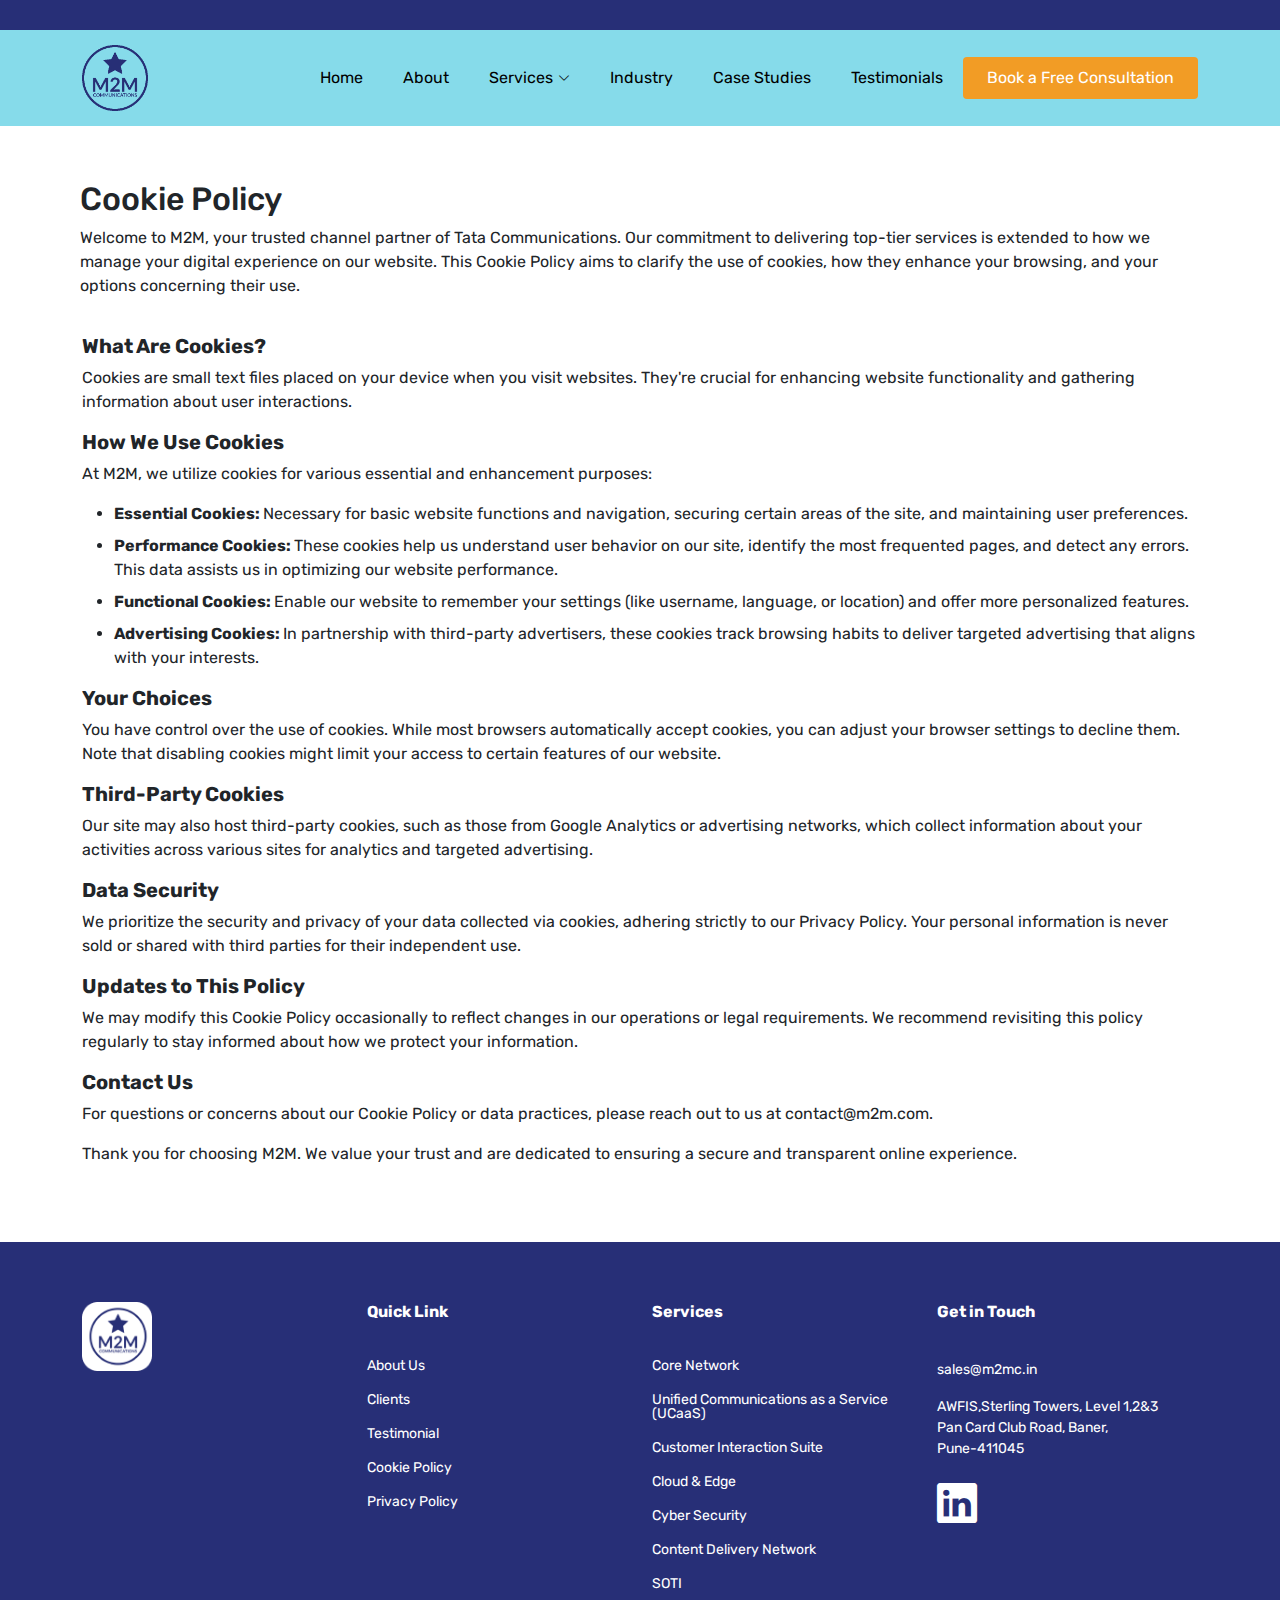
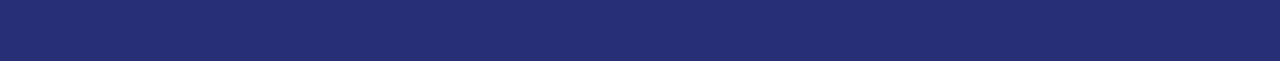
<file: cookie-policy.html>
<!DOCTYPE html>
<html lang="en">

<head>
    <meta charset="UTF-8">
    <meta name="viewport" content="width=device-width, initial-scale=1.0">
    <title>M2M</title>

    <!-----Font----------------------------------------------------------------------------------------->
    <link rel="preconnect" href="https://fonts.googleapis.com">
    <link rel="preconnect" href="https://fonts.gstatic.com" crossorigin>
    <link href="https://fonts.googleapis.com/css2?family=Rubik:ital,wght@0,300..900;1,300..900&display=swap"
        rel="stylesheet">

    <!-----Bootstrap----------------------------------------------------------------------------------------->
    <link rel="stylesheet" href="vendor/bootstrap/css/bootstrap.min.css" />
    <link rel="stylesheet" href="vendor/bootstrap-icons/bootstrap-icons.css" />

    <link rel="stylesheet" href="vendor/owl-carousel/owl.carousel.min.css" />
    <link rel="stylesheet" href="vendor/owl-carousel/owl.theme.default.min.css">


    <!----Main CSS---------------------------------------------------------------------------------------------->
    <link rel="stylesheet" href="css/style.css" />
    <link rel="stylesheet" href="css/service.css" />
    <link rel="stylesheet" href="css/variable.css">
    <link rel="stylesheet" href="css/form.css" />


</head>

<body>
   <!-- ======= Header ======= -->
   <header id="header" class="header fixed-top" data-scrollto-offset="0">
    
    <div class="container d-flex align-items-center justify-content-between">

        <a href="index.html#hero-home" class="logo d-flex align-items-center scrollto me-auto me-lg-0">
            <!-- Uncomment the line below if you also wish to use an image logo -->
            <!-- <img src="assets/img/logo.png" alt=""> -->
            <img src="img/logo.png" alt="">
        </a>

        <nav id="navbar" class="navbar">
            <ul>

                <li><a href="index.html#hero-home" class="nav-link scrollto"><span>Home</span></a></li>

                <li><a class="nav-link scrollto" href="index.html#about">About</a></li>
                <li class="dropdown"><a href="#"><span>Services</span> <i class="bi bi-chevron-down dropdown-indicator"></i></a>
                    <ul>
                      <li class="dropdown"><a href="service-custom.html"><span>Core Network</span></a></li>
                      <li><a href="service-work.html">Unified Communications as a Service</a></li>
                       <li><a href="service-happy.html">Customer Interaction Suite</a></li>
                       <li><a href="service-future.html">Cloud & Edge</a></li>
                       <li><a href="service-defence.html">Cyber Security</a></li>
                      <li><a href="service-buffer.html">Content Delivery Network</a></li>
                      <li><a href="service-streamline.html">SOTI</a></li>
                    </ul>
                <!-- <li><a class="nav-link scrollto" href="#">Services</a></li> -->
                <li><a class="nav-link scrollto" href="index.html#industry">Industry</a></li>
                <li><a class="nav-link scrollto" href="index.html#case-studies">Case Studies</a></li>
                <li><a class="nav-link scrollto" href="index.html#testimonials">Testimonials</a></li>

            
          <!-- <li class="border-0">
            <a href="#" class="btn btn-call-back w-100" data-bs-toggle="modal"
               data-bs-target="#exampleModal">Request a Call Back</a>
         </li> -->

                <li>
                    <!-- <a class="btn-getstarted scrollto" href="index.html#about">Book a Free Consultation</a> -->
                    <!-- Button trigger modal -->
                    <button type="button"  class="btn  btn-getstarted scrollto" data-bs-toggle="modal" data-bs-target="#exampleModal">
                        Book a Free Consultation
                    </button>
                </li>
            </ul>
            <i class="bi bi-list mobile-nav-toggle d-none"></i>
        </nav><!-- .navbar -->



    </div>
</header><!-- End Header -->
    

    <main>
        <section class="section-padding">
            <div class="container">
                <div class="row text-dark">
                    <div class="privacy-data">
                        <h2>Cookie Policy
                        </h2>
                        <p>Welcome to M2M, your trusted channel partner of Tata Communications. Our commitment to delivering top-tier services is extended to how we manage your digital experience on our website. This Cookie Policy aims to clarify the use of cookies, how they enhance your browsing, and your options concerning their use.
                        </p>
                    </div>
                    <div>
                        <h5 class="fw-bold">What Are Cookies?</h5>
                       <p>Cookies are small text files placed on your device when you visit websites. They're crucial for enhancing website functionality and gathering information about user interactions.</p>
                    </div>
                    <div>
                        <h5 class="fw-bold">How We Use Cookies
                        </h5>
                        <p>At M2M, we utilize cookies for various essential and enhancement purposes:
                        </p>
                        <ul class="policy-data">
                            <li class="mt-2"><span class="fw-bold">Essential Cookies: </span> Necessary for basic website functions and navigation, securing certain areas of the site, and maintaining user preferences.
                            </li>
                            <li class="mt-2"><span class="fw-bold">Performance Cookies: </span> These cookies help us understand user behavior on our site, identify the most frequented pages, and detect any errors. This data assists us in optimizing our website performance.
                            </li>
                            <li class="mt-2"><span class="fw-bold">Functional Cookies: </span> Enable our website to remember your settings (like username, language, or location) and offer more personalized features.
                            </li>
                            <li class="mt-2"><span class="fw-bold">Advertising Cookies: </span>  In partnership with third-party advertisers, these cookies track browsing habits to deliver targeted advertising that aligns with your interests.
                            </li>
                        </ul>
                    </div>
                    <div>
                        <h5 class="fw-bold">Your Choices
                        </h5>
                        <p>You have control over the use of cookies. While most browsers automatically accept cookies, you can adjust your browser settings to decline them. Note that disabling cookies might limit your access to certain features of our website.
                        </p>
                    </div>
                    <div>
                        <h5 class="fw-bold">Third-Party Cookies
                        </h5>
                        <p>Our site may also host third-party cookies, such as those from Google Analytics or advertising networks, which collect information about your activities across various sites for analytics and targeted advertising.
                        </p>
                    </div>
                    <div>
                        <h5 class="fw-bold">Data Security
                        </h5>
                        <p>We prioritize the security and privacy of your data collected via cookies, adhering strictly to our Privacy Policy. Your personal information is never sold or shared with third parties for their independent use.
                        </p>
                    </div>
                    <div>
                        <h5 class="fw-bold">Updates to This Policy
                        </h5>
                        <p>We may modify this Cookie Policy occasionally to reflect changes in our operations or legal requirements. We recommend revisiting this policy regularly to stay informed about how we protect your information.
                        </p>
                    </div>
                    <div>
                        <h5 class="fw-bold">Contact Us
                        </h5>
                        <p>For questions or concerns about our Cookie Policy or data practices, please reach out to us at contact@m2m.com.
                        </p>
                        <p>Thank you for choosing M2M. We value your trust and are dedicated to ensuring a secure and transparent online experience.</p>
                    </div>
                    
                    

                </div>
            </div>

        </section>
       
        <footer class="footer">
            <div class="footer-top">
              <div class="container">
                <div class="row">
        
                  <div class="col-lg-3 col-md-6 footer-contact text-white">
                    <a href="index.html">
                        <img src="img/footer-logo.png" width="70" alt="">
                    </a>
                  </div>
        
                  <div class="col-lg-3 col-md-6 footer-links">
                    <h4>Quick Link</h4>
                    <hr class="solid">
                    <ul>
                      <li><a href="index.html#about">About Us</a></li>
                      <li><a href="#">Clients</a></li>
                      <li><a href="index.html#testimonials">Testimonial</a></li>
                      <!-- <li><a href="#">Careers</a></li> -->
                      <li><a href="cookie-policy.html">Cookie Policy</a></li>
                      <li><a href="privacy-policy.html">Privacy Policy</a></li>
                    </ul>
                  </div>
        
                  <div class="col-lg-3 col-md-6 footer-links">
                    <h4>Services</h4>
                    <hr class="solid">
                    <ul>
                      <li><a href="service-custom.html">Core Network</a></li>
                      <li><a href="service-work.html">Unified Communications as a Service (UCaaS) </a></li>
                      <li><a href="service-future.html">Customer Interaction Suite</a></li>
                      <li><a href="service-future.html">Cloud & Edge</a></li>
                      <li><a href="service-defence.html">Cyber Security</a></li>
                      <li><a href="service-buffer.html">Content Delivery Network</a></li>
                      <li><a href="service-streamline.html">SOTI</a></li>
                    </ul>
                  </div>
        
                  <div class="col-lg-3 col-md-6 footer-links text-white">
                    <h4>Get in Touch</h4>
                    <hr class="solid">
                    <p>sales@m2mc.in</p>
                    <p>AWFIS,Sterling Towers, Level 1,2&3 <br> Pan Card Club Road, Baner,<br> Pune-411045</p>
                    <ul class="social-links">
                        <li>
                            <a href="https://www.linkedin.com/company/m2m-communication/"><i class="bi bi-linkedin"></i></a>
                        </li>
                    </ul>
                  </div>
        
                </div>
              </div>
            </div>
          </footer>
    </main>
    <div class="modal fade" id="exampleModal" tabindex="-1" aria-labelledby="exampleModalLabel" aria-hidden="true">
        <div class="modal-dialog modal-lg">
           <div class="modal-content">
              <div class="modal-header text-center">
                 <h1 class="modal-title fs-5" id="exampleModalLabel">Free Client Consultation</h1>
                 <button type="button" class="btn-close" data-bs-dismiss="modal" aria-label="Close"></button>
              </div>
              <div class="modal-body modal-data-text">
                <div class="zf-templateWidth">
                    <form
                    action='https://forms.zohopublic.in/revitaas/form/M2MDummy1/formperma/LtyL7Er01uT-B1Kgg9NrR9QI6x2VLLRsofF7zHp-2_8/htmlRecords/submit'
                    name='form' method='POST' onSubmit='javascript:document.charset="UTF-8"; return zf_ValidateAndSubmit();'
                    accept-charset='UTF-8' enctype='multipart/form-data' id='form'><input type="hidden" name="zf_referrer_name"
                        value=""><!-- To Track referrals , place the referrer name within the " " in the above hidden input field -->
                        <input type="hidden" name="zf_redirect_url"
                            value=""><!-- To redirect to a specific page after record submission , place the respective url within the " " in the above hidden input field -->
                        <input type="hidden" name="zc_gad"
                            value=""><!-- If GCLID is enabled in Zoho CRM Integration, click details of AdWords Ads will be pushed to Zoho CRM -->
                        <div class="zf-templateWrapper"><!---------template Header Starts Here---------->
                            <ul class="zf-tempHeadBdr">
                                <li class="zf-tempHeadContBdr">
                                    <!-- <h2 class="zf-frmTitle text-dark">Free Client Consultation</h2> -->
                                    <p class="zf-frmDesc"></p>
                                    <div class="zf-clearBoth"></div>
                                </li>
                            </ul><!---------template Header Ends Here---------->
                            <!---------template Container Starts Here---------->
                            <div class="zf-subContWrap zf-topAlign">
                                <ul class="contact-details-data">
                                    <!---------Name Starts Here---------->
                                    <li class="zf-tempFrmWrapper zf-name zf-namemedium">
                                        <!-- <label class="zf-labelName">
                                            Please Enter Your Name
                                            <em class="zf-important">*</em>
                                        </label> -->
                                        <div class="zf-tempContDiv zf-twoType">
                                            <div class="zf-nameWrapper">
                                                <span> <input type="text" maxlength="255" name="Name_First" fieldType=7
                                                        placeholder="First Name" required /> </span>
                                                </span> </span>
                                                <span> <input type="text" maxlength="255" name="Name_Last" fieldType=7
                                                        placeholder="Last Name" /> </span>
                                                </span> </span>
                                                <div class="zf-clearBoth"></div>
                                            </div>
                                            <p id="Name_error" class="zf-errorMessage" style="display:none;">Invalid value</p>
                                        </div>
                                        <div class="zf-clearBoth"></div>
                                    </li><!---------Name Ends Here---------->
                                    <!---------Phone Starts Here---------->
                                    <li class="zf-tempFrmWrapper zf-small">
                                        <!-- <label class="zf-labelName">
                                            Please Enter Your Phone Number
                                            <em class="zf-important">*</em>
                                        </label> -->
                                        <div class="zf-tempContDiv zf-phonefld">
                                            <div class="zf-phwrapper zf-phNumber">
                                                <span> <input type="text" compname="PhoneNumber" name="PhoneNumber_countrycode"
                                                        maxlength="20" checktype="c7" value="" phoneFormat="1"
                                                        isCountryCodeEnabled=false fieldType="11"
                                                        id="international_PhoneNumber_countrycode" valType="number"
                                                        phoneFormatType="1" placeholder="Enter&#x20;Phone&#x20;Number" />
                                                    <!-- <label>Number</label>  -->
                                                </span>
                                                <div class="zf-clearBoth"></div>
                                            </div>
                                            <p id="PhoneNumber_error" class="zf-errorMessage" style="display:none;">Invalid value
                                            </p>
                                        </div>
                                        <div class="zf-clearBoth"></div>
                                    </li><!---------Phone Ends Here---------->
                                    <!---------Email Starts Here---------->
                                    <li class="zf-tempFrmWrapper zf-small">
                                        <!-- <label class="zf-labelName">
                                            Please Enter Your Email
                                            <em class="zf-important">*</em>
                                        </label> -->
                                        <div class="zf-tempContDiv">
                                            <span> <input fieldType=9 type="text" maxlength="255" name="Email" checktype="c5"
                                                    value="" placeholder="Enter&#x20;Your&#x20;Email" /></span>
                                            <p id="Email_error" class="zf-errorMessage" style="display:none;">Invalid value</p>
                                        </div>
                                        <div class="zf-clearBoth"></div>
                                    </li><!---------Email Ends Here---------->
                                    <!---------Single Line Starts Here---------->
                                    <li class="zf-tempFrmWrapper zf-small">
                                        <!-- <label class="zf-labelName">
                                            Please Enter Your Company Name
                                        </label> -->
                                        <div class="zf-tempContDiv">
                                            <span> <input type="text" name="SingleLine" checktype="c1" value="" maxlength="255"
                                                    fieldType=1 placeholder="Enter&#x20;Your&#x20;Company&#x20;Name" /></span>
                                            <p id="SingleLine_error" class="zf-errorMessage" style="display:none;">Invalid value</p>
                                        </div>
                                        <div class="zf-clearBoth"></div>
                                    </li><!---------Single Line Ends Here---------->
                                    <!---------Multiple Line Starts Here---------->
                                    <li class="zf-tempFrmWrapper zf-small">
                                        <!-- <label class="zf-labelName">
                                            How Can We Help You?
                                        </label> -->
                                        <div class="zf-tempContDiv">
                                            <span> <textarea name="MultiLine" checktype="c1" maxlength="65535"
                                                    placeholder="Write&#x20;Details&#x20;Here"></textarea> </span>
                                            <p id="MultiLine_error" class="zf-errorMessage" style="display:none;">Invalid value</p>
                                        </div>
                                        <div class="zf-clearBoth"></div>
                                    </li><!---------Multiple Line Ends Here---------->
                                </ul>
                            </div><!---------template Container Starts Here---------->
                            <ul>
                                <li class="zf-fmFooter"><button class="zf-submitColor" type="submit">Submit</button></li>
                            </ul>
                        </div><!-- 'zf-templateWrapper' ends -->
                    </form>
                </div><!-- 'zf-templateWidth' ends -->
           </div>
        </div>
     </div>
    </div>
    <script type="text/javascript">var zf_DateRegex = new RegExp("^(([0][1-9])|([1-2][0-9])|([3][0-1]))[-](Jan|Feb|Mar|Apr|May|Jun|Jul|Aug|Sep|Oct|Nov|Dec|JAN|FEB|MAR|APR|MAY|JUN|JUL|AUG|SEP|OCT|NOV|DEC)[-](?:(?:19|20)[0-9]{2})$");
        var zf_MandArray = ["Name_First", "Name_Last", "PhoneNumber_countrycode", "Email"];
        var zf_FieldArray = ["Name_First", "Name_Last", "PhoneNumber_countrycode", "Email", "SingleLine", "MultiLine"];
        var isSalesIQIntegrationEnabled = false;
        var salesIQFieldsArray = [];</script>

    <script src="vendor/jquery/jquery-3.7.1.min.js"></script>
    <script src="vendor/bootstrap/js/bootstrap.bundle.js"></script>
    <script src="vendor/owl-carousel/owl.carousel.min.js"></script>
    <script src="js/validation.js"></script>
    <script src="js/main.js"></script>
</body>
</html>
</file>
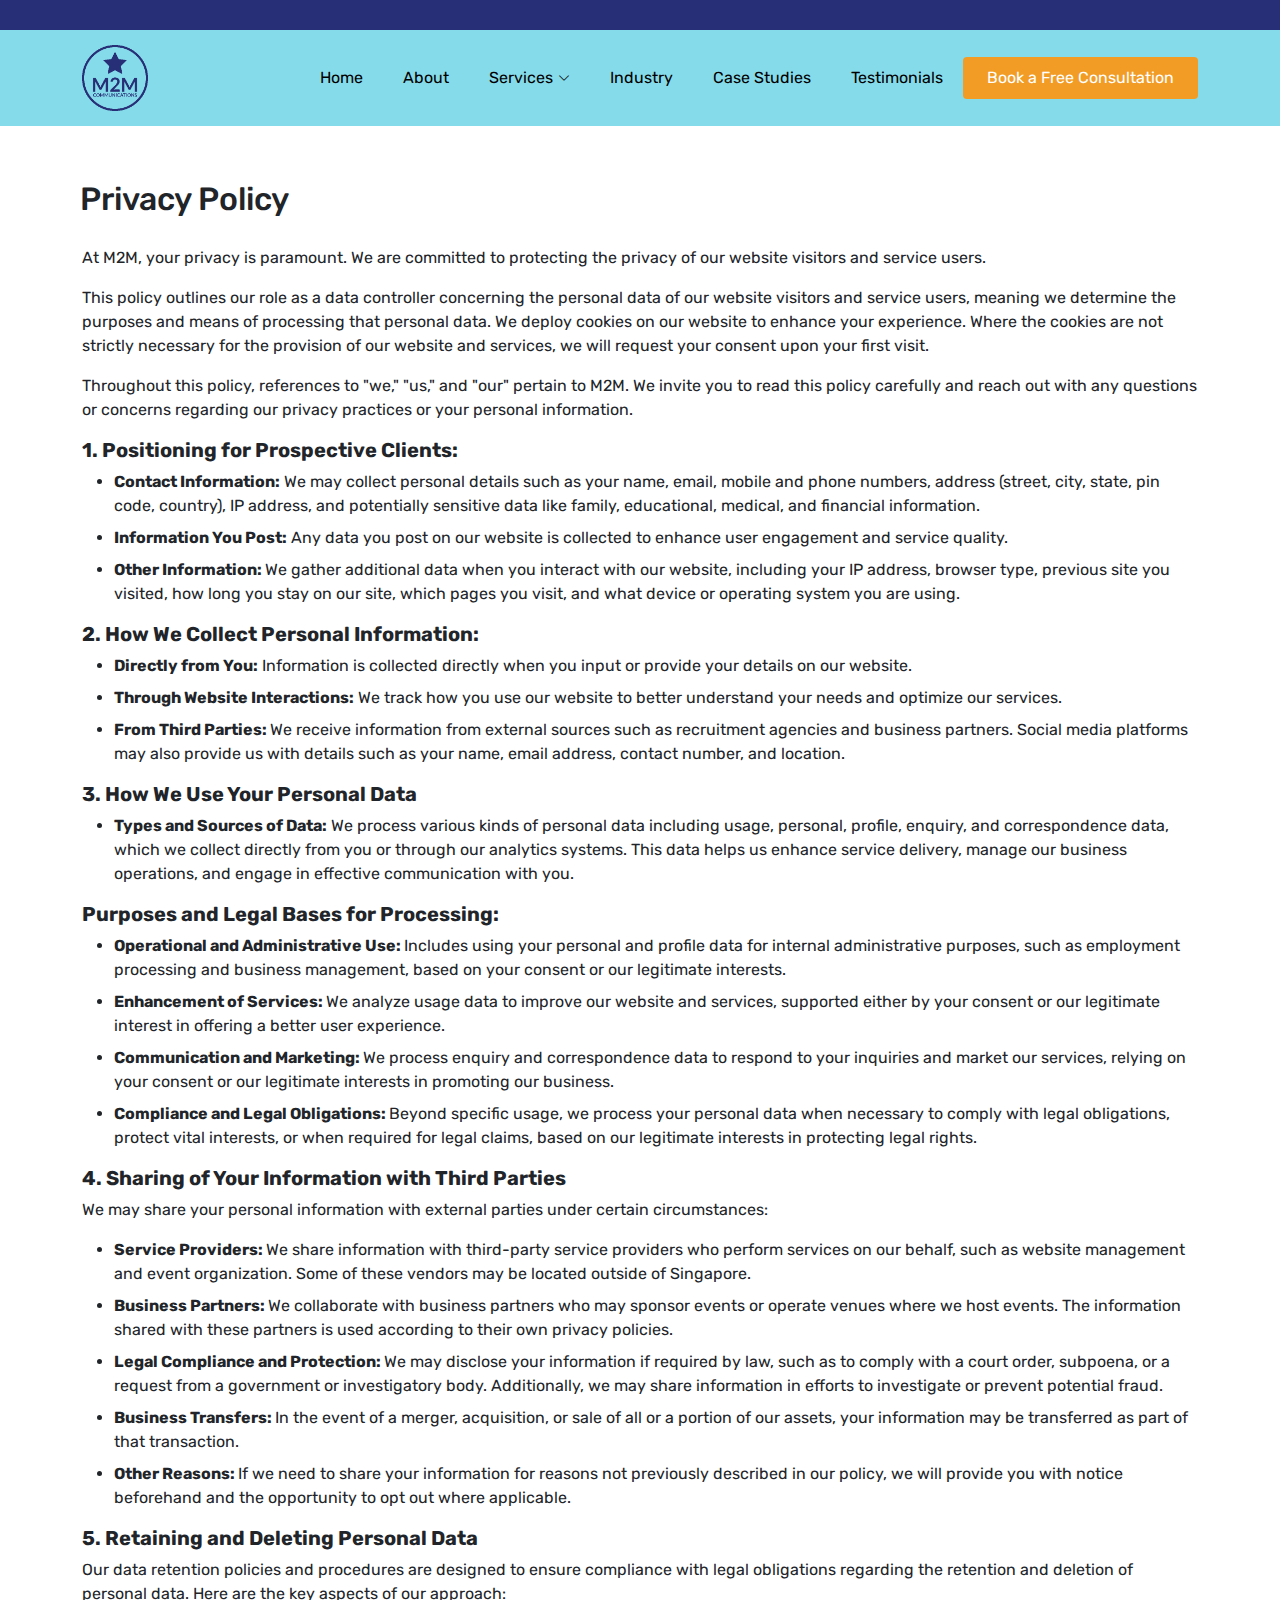
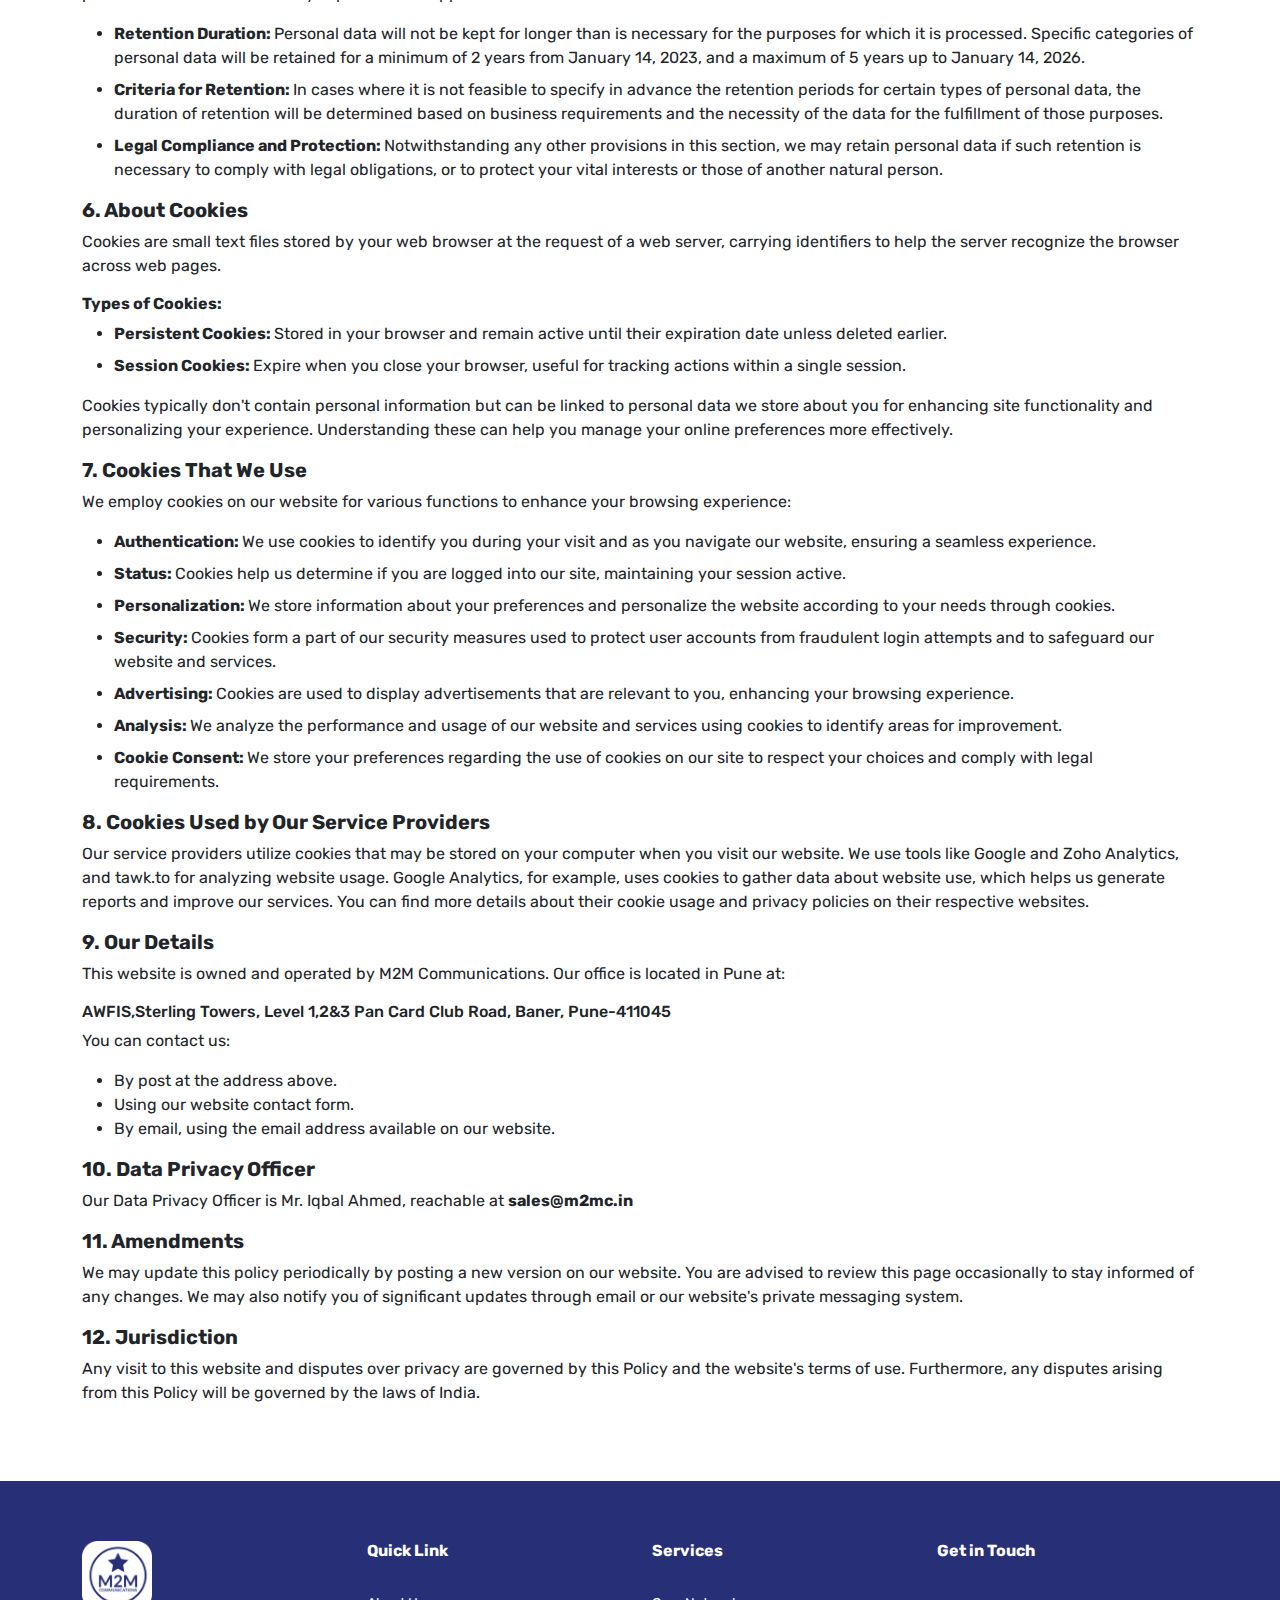
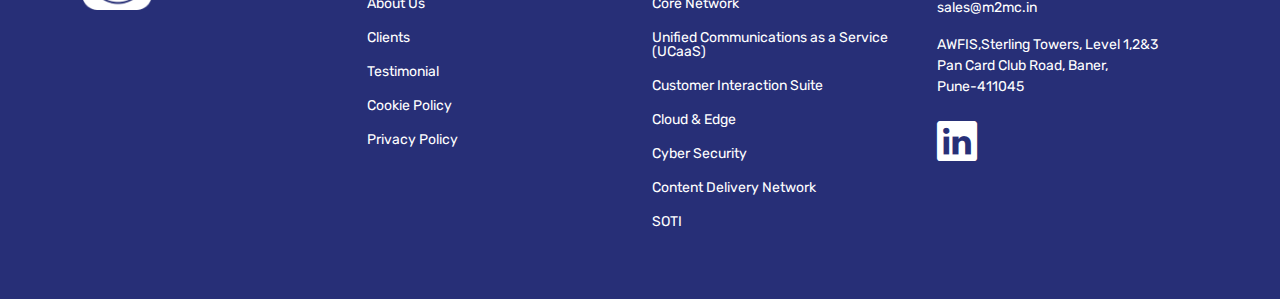
<file: privacy-policy.html>
<!DOCTYPE html>
<html lang="en">

<head>
    <meta charset="UTF-8">
    <meta name="viewport" content="width=device-width, initial-scale=1.0">
    <title>M2M</title>

    <!-----Font----------------------------------------------------------------------------------------->
    <link rel="preconnect" href="https://fonts.googleapis.com">
    <link rel="preconnect" href="https://fonts.gstatic.com" crossorigin>
    <link href="https://fonts.googleapis.com/css2?family=Rubik:ital,wght@0,300..900;1,300..900&display=swap"
        rel="stylesheet">

    <!-----Bootstrap----------------------------------------------------------------------------------------->
    <link rel="stylesheet" href="vendor/bootstrap/css/bootstrap.min.css" />
    <link rel="stylesheet" href="vendor/bootstrap-icons/bootstrap-icons.css" />

    <link rel="stylesheet" href="vendor/owl-carousel/owl.carousel.min.css" />
    <link rel="stylesheet" href="vendor/owl-carousel/owl.theme.default.min.css">


    <!----Main CSS---------------------------------------------------------------------------------------------->
    <link rel="stylesheet" href="css/style.css" />
    <link rel="stylesheet" href="css/service.css" />
    <link rel="stylesheet" href="css/variable.css">
    <link rel="stylesheet" href="css/form.css" />


</head>

<body>
   <!-- ======= Header ======= -->
   <header id="header" class="header fixed-top" data-scrollto-offset="0">
    
    <div class="container d-flex align-items-center justify-content-between">

        <a href="index.html#hero-home" class="logo d-flex align-items-center scrollto me-auto me-lg-0">
            <!-- Uncomment the line below if you also wish to use an image logo -->
            <!-- <img src="assets/img/logo.png" alt=""> -->
            <img src="img/logo.png" alt="">
        </a>

        <nav id="navbar" class="navbar">
            <ul>

                <li><a href="index.html#hero-home" class="nav-link scrollto"><span>Home</span></a></li>

                <li><a class="nav-link scrollto" href="index.html#about">About</a></li>
                <li class="dropdown"><a href="#"><span>Services</span> <i class="bi bi-chevron-down dropdown-indicator"></i></a>
                    <ul>
                      <li class="dropdown"><a href="service-custom.html"><span>Core Network</span></a></li>
                      <li><a href="service-work.html">Unified Communications as a Service</a></li>
                       <li><a href="service-happy.html">Customer Interaction Suite</a></li>
                       <li><a href="service-future.html">Cloud & Edge</a></li>
                       <li><a href="service-defence.html">Cyber Security</a></li>
                      <li><a href="service-buffer.html">Content Delivery Network</a></li>
                      <li><a href="service-streamline.html">SOTI</a></li>
                    </ul>
                <!-- <li><a class="nav-link scrollto" href="#">Services</a></li> -->
                <li><a class="nav-link scrollto" href="index.html#industry">Industry</a></li>
                <li><a class="nav-link scrollto" href="index.html#case-studies">Case Studies</a></li>
                <li><a class="nav-link scrollto" href="index.html#testimonials">Testimonials</a></li>

            
          <!-- <li class="border-0">
            <a href="#" class="btn btn-call-back w-100" data-bs-toggle="modal"
               data-bs-target="#exampleModal">Request a Call Back</a>
         </li> -->

                <li>
                    <!-- <a class="btn-getstarted scrollto" href="index.html#about">Book a Free Consultation</a> -->
                    <!-- Button trigger modal -->
                    <button type="button"  class="btn  btn-getstarted scrollto" data-bs-toggle="modal" data-bs-target="#exampleModal">
                        Book a Free Consultation
                    </button>
                </li>
            </ul>
            <i class="bi bi-list mobile-nav-toggle d-none"></i>
        </nav><!-- .navbar -->



    </div>
</header><!-- End Header -->
    

    <main>
        <section class="section-padding">
            <div class="container">
                <div class="row text-dark">
                    <div class="privacy-data">
                        <h2>Privacy Policy
                        </h2>
                    </div>
                    <div>
                        <p>At M2M, your privacy is paramount. We are committed to protecting the privacy of our website visitors and service users.
                        </p>
                        <p>This policy outlines our role as a data controller concerning the personal data of our website visitors and service users, meaning we determine the purposes and means of processing that personal data. We deploy cookies on our website to enhance your experience. Where the cookies are not strictly necessary for the provision of our website and services, we will request your consent upon your first visit.
                        </p>
                        <p>Throughout this policy, references to "we," "us," and "our" pertain to M2M. We invite you to read this policy carefully and reach out with any questions or concerns regarding our privacy practices or your personal information.
                        </p>
                    </div>
                    <div>
                        <h5 class="fw-bold">1. Positioning for Prospective Clients:</h5>
                        <ul class="policy-data">
                            <li class="mt-2"><span class="fw-bold">Contact Information:</span> We may collect personal details such as your name, email, mobile and phone numbers, address (street, city, state, pin code, country), IP address, and potentially sensitive data like family, educational, medical, and financial information.
                            </li>
                            <li class="mt-2"><span class="fw-bold">Information You Post:</span> Any data you post on our website is collected to enhance user engagement and service quality.
                            </li>
                            <li class="mt-2"><span class="fw-bold">Other Information: </span> We gather additional data when you interact with our website, including your IP address, browser type, previous site you visited, how long you stay on our site, which pages you visit, and what device or operating system you are using.
                            </li>
                        </ul>
                    </div>
                    <div>
                        <h5 class="fw-bold">2. How We Collect Personal Information:
                        </h5>
                        <ul class="policy-data">
                            <li class="mt-2"><span class="fw-bold">Directly from You:</span> Information is collected directly when you input or provide your details on our website.
                            </li>
                            <li class="mt-2"><span class="fw-bold">Through Website Interactions:</span> We track how you use our website to better understand your needs and optimize our services.
                            </li>
                            <li class="mt-2"><span class="fw-bold">From Third Parties: </span> We receive information from external sources such as recruitment agencies and business partners. Social media platforms may also provide us with details such as your name, email address, contact number, and location.
                            </li>
                        </ul>
                    </div>
                    <div>
                        <h5 class="fw-bold">3. How We Use Your Personal Data
                        </h5>
                        <ul class="policy-data">
                            <li class="mt-2"><span class="fw-bold">Types and Sources of Data:</span> We process various kinds of personal data including usage, personal, profile, enquiry, and correspondence data, which we collect directly from you or through our analytics systems. This data helps us enhance service delivery, manage our business operations, and engage in effective communication with you.
                            </li>
                        </ul>
                    </div>
                    <div>
                        <h5 class="fw-bold">Purposes and Legal Bases for Processing:
                        </h5>
                        <ul class="policy-data">
                            <li class="mt-2"><span class="fw-bold">Operational and Administrative Use: </span> Includes using your personal and profile data for internal administrative purposes, such as employment processing and business management, based on your consent or our legitimate interests.
                            </li>
                            <li class="mt-2"><span class="fw-bold">Enhancement of Services: </span> We analyze usage data to improve our website and services, supported either by your consent or our legitimate interest in offering a better user experience.
                            </li>
                            <li class="mt-2"><span class="fw-bold">Communication and Marketing: </span>  We process enquiry and correspondence data to respond to your inquiries and market our services, relying on your consent or our legitimate interests in promoting our business.
                            </li>
                            <li class="mt-2"><span class="fw-bold">Compliance and Legal Obligations: </span> Beyond specific usage, we process your personal data when necessary to comply with legal obligations, protect vital interests, or when required for legal claims, based on our legitimate interests in protecting legal rights.
                            </li>
                        </ul>
                    </div>
                    <div>
                        <h5 class="fw-bold">4. Sharing of Your Information with Third Parties
                        </h5>
                        <p>We may share your personal information with external parties under certain circumstances:</p>
                        <ul class="policy-data">
                            <li class="mt-2"><span class="fw-bold">Service Providers: </span> We share information with third-party service providers who perform services on our behalf, such as website management and event organization. Some of these vendors may be located outside of Singapore.
                            </li>
                            <li class="mt-2"><span class="fw-bold">Business Partners:  </span>We collaborate with business partners who may sponsor events or operate venues where we host events. The information shared with these partners is used according to their own privacy policies.
                            </li>
                            <li class="mt-2"><span class="fw-bold">Legal Compliance and Protection:  </span>  We may disclose your information if required by law, such as to comply with a court order, subpoena, or a request from a government or investigatory body. Additionally, we may share information in efforts to investigate or prevent potential fraud.
                            </li>
                            <li class="mt-2"><span class="fw-bold">Business Transfers: </span> In the event of a merger, acquisition, or sale of all or a portion of our assets, your information may be transferred as part of that transaction.
                            </li>
                            <li class="mt-2"><span class="fw-bold">Other Reasons: </span> If we need to share your information for reasons not previously described in our policy, we will provide you with notice beforehand and the opportunity to opt out where applicable.
                            </li>
                        </ul>
                    </div>
                    <div>
                        <h5 class="fw-bold">5. Retaining and Deleting Personal Data
                        </h5>
                        <p>Our data retention policies and procedures are designed to ensure compliance with legal obligations regarding the retention and deletion of personal data. Here are the key aspects of our approach:</p>
                        <ul class="policy-data">
                            <li class="mt-2"><span class="fw-bold">Retention Duration: </span> Personal data will not be kept for longer than is necessary for the purposes for which it is processed. Specific categories of personal data will be retained for a minimum of 2 years from January 14, 2023, and a maximum of 5 years up to January 14, 2026.
                            </li>
                            <li class="mt-2"><span class="fw-bold">Criteria for Retention:   </span>In cases where it is not feasible to specify in advance the retention periods for certain types of personal data, the duration of retention will be determined based on business requirements and the necessity of the data for the fulfillment of those purposes.
                            </li>
                            <li class="mt-2"><span class="fw-bold">Legal Compliance and Protection:  </span>  Notwithstanding any other provisions in this section, we may retain personal data if such retention is necessary to comply with legal obligations, or to protect your vital interests or those of another natural person.
                            </li>
                        </ul>
                    </div>
                    <div>
                        <h5 class="fw-bold">6. About Cookies
                        </h5>
                        <p>Cookies are small text files stored by your web browser at the request of a web server, carrying identifiers to help the server recognize the browser across web pages.
                        </p>
                        <h6 class="fw-bold">Types of Cookies:
                        </h6>
                        <ul class="policy-data">
                            <li class="mt-2"><span class="fw-bold">Persistent Cookies: </span> Stored in your browser and remain active until their expiration date unless deleted earlier.
                            </li>
                            <li class="mt-2"><span class="fw-bold">Session Cookies:   </span> Expire when you close your browser, useful for tracking actions within a single session.
                            </li>
                        </ul>
                        <p>Cookies typically don't contain personal information but can be linked to personal data we store about you for enhancing site functionality and personalizing your experience. Understanding these can help you manage your online preferences more effectively.
                        </p>
                    </div>
                    <div>
                        <h5 class="fw-bold">7. Cookies That We Use
                        </h5>
                        <p>We employ cookies on our website for various functions to enhance your browsing experience:
                        </p>
                        <ul class="policy-data">
                            <li class="mt-2"><span class="fw-bold">Authentication: </span> We use cookies to identify you during your visit and as you navigate our website, ensuring a seamless experience.
                            </li>
                            <li class="mt-2"><span class="fw-bold">Status: </span>Cookies help us determine if you are logged into our site, maintaining your session active.
                            </li>
                            <li class="mt-2"><span class="fw-bold">Personalization:   </span>  We store information about your preferences and personalize the website according to your needs through cookies.
                            </li>
                            <li class="mt-2"><span class="fw-bold">Security: </span> Cookies form a part of our security measures used to protect user accounts from fraudulent login attempts and to safeguard our website and services.
                            </li>
                            <li class="mt-2"><span class="fw-bold">Advertising: </span> Cookies are used to display advertisements that are relevant to you, enhancing your browsing experience.
                            </li>
                            <li class="mt-2"><span class="fw-bold">Analysis: </span> We analyze the performance and usage of our website and services using cookies to identify areas for improvement.
                            </li>
                            <li class="mt-2"><span class="fw-bold">Cookie Consent:  </span> We store your preferences regarding the use of cookies on our site to respect your choices and comply with legal requirements.
                            </li>
                        </ul>
                    </div>
                    <div>
                        <h5 class="fw-bold">8. Cookies Used by Our Service Providers
                        </h5>
                        <p>Our service providers utilize cookies that may be stored on your computer when you visit our website. We use tools like Google and Zoho Analytics, and tawk.to for analyzing website usage. Google Analytics, for example, uses cookies to gather data about website use, which helps us generate reports and improve our services. You can find more details about their cookie usage and privacy policies on their respective websites.
                        </p>
                    </div>
                    <div>
                        <h5 class="fw-bold">9. Our Details
                        </h5>
                        <p>This website is owned and operated by M2M Communications. Our office is located in Pune at:
                        </p>
                        <h6>AWFIS,Sterling Towers,  Level 1,2&3 Pan Card Club Road, Baner, Pune-411045
                        </h6>
                        <p>You can contact us:
                        </p>
                        <ul class="policy-data">
                            <li>By post at the address above.
                            </li>
                            <li>Using our website contact form.
                            </li>
                            <li>By email, using the email address available on our website.
                            </li>
                        </ul>
                    </div>
                    <div>
                        <h5 class="fw-bold">10. Data Privacy Officer
                        </h5>
                        <p>Our Data Privacy Officer is Mr. Iqbal Ahmed, reachable at <span class="fw-bold"> sales@m2mc.in </span>
                        </p>
                    </div>
                    <div>
                        <h5 class="fw-bold">11. Amendments
                        </h5>
                        <p>We may update this policy periodically by posting a new version on our website. You are advised to review this page occasionally to stay informed of any changes. We may also notify you of significant updates through email or our website's private messaging system.
                        </p>
                    </div>
                    <div>
                        <h5 class="fw-bold">12. Jurisdiction
                        </h5>
                        <p>Any visit to this website and disputes over privacy are governed by this Policy and the website's terms of use. Furthermore, any disputes arising from this Policy will be governed by the laws of India.
                        </p>
                    </div>

                </div>
            </div>

        </section>
       
        <footer class="footer">
            <div class="footer-top">
              <div class="container">
                <div class="row">
        
                  <div class="col-lg-3 col-md-6 footer-contact text-white">
                    <a href="index.html">
                        <img src="img/footer-logo.png" width="70" alt="">
                    </a>
                  </div>
        
                  <div class="col-lg-3 col-md-6 footer-links">
                    <h4>Quick Link</h4>
                    <hr class="solid">
                    <ul>
                      <li><a href="index.html#about">About Us</a></li>
                      <li><a href="#">Clients</a></li>
                      <li><a href="index.html#testimonials">Testimonial</a></li>
                      <!-- <li><a href="#">Careers</a></li> -->
                      <li><a href="cookie-policy.html">Cookie Policy</a></li>
                      <li><a href="privacy-policy.html">Privacy Policy</a></li>
                    </ul>
                  </div>
        
                  <div class="col-lg-3 col-md-6 footer-links">
                    <h4>Services</h4>
                    <hr class="solid">
                    <ul>
                      <li><a href="service-custom.html">Core Network</a></li>
                      <li><a href="service-work.html">Unified Communications as a Service (UCaaS) </a></li>
                      <li><a href="service-future.html">Customer Interaction Suite</a></li>
                      <li><a href="service-future.html">Cloud & Edge</a></li>
                      <li><a href="service-defence.html">Cyber Security</a></li>
                      <li><a href="service-buffer.html">Content Delivery Network</a></li>
                      <li><a href="service-streamline.html">SOTI</a></li>
                    </ul>
                  </div>
        
                  <div class="col-lg-3 col-md-6 footer-links text-white">
                    <h4>Get in Touch</h4>
                    <hr class="solid">
                    <p>sales@m2mc.in</p>
                    <p>AWFIS,Sterling Towers, Level 1,2&3 <br> Pan Card Club Road, Baner,<br> Pune-411045</p>
                    <ul class="social-links">
                        <li>
                            <a href="https://www.linkedin.com/company/m2m-communication/"><i class="bi bi-linkedin"></i></a>
                        </li>
                    </ul>
                  </div>
        
                </div>
              </div>
            </div>
          </footer>
    </main>
    <div class="modal fade" id="exampleModal" tabindex="-1" aria-labelledby="exampleModalLabel" aria-hidden="true">
        <div class="modal-dialog modal-lg">
           <div class="modal-content">
              <div class="modal-header text-center">
                 <h1 class="modal-title fs-5" id="exampleModalLabel">Free Client Consultation</h1>
                 <button type="button" class="btn-close" data-bs-dismiss="modal" aria-label="Close"></button>
              </div>
              <div class="modal-body modal-data-text">
                <div class="zf-templateWidth">
                    <form
                    action='https://forms.zohopublic.in/revitaas/form/M2MDummy1/formperma/LtyL7Er01uT-B1Kgg9NrR9QI6x2VLLRsofF7zHp-2_8/htmlRecords/submit'
                    name='form' method='POST' onSubmit='javascript:document.charset="UTF-8"; return zf_ValidateAndSubmit();'
                    accept-charset='UTF-8' enctype='multipart/form-data' id='form'><input type="hidden" name="zf_referrer_name"
                        value=""><!-- To Track referrals , place the referrer name within the " " in the above hidden input field -->
                        <input type="hidden" name="zf_redirect_url"
                            value=""><!-- To redirect to a specific page after record submission , place the respective url within the " " in the above hidden input field -->
                        <input type="hidden" name="zc_gad"
                            value=""><!-- If GCLID is enabled in Zoho CRM Integration, click details of AdWords Ads will be pushed to Zoho CRM -->
                        <div class="zf-templateWrapper"><!---------template Header Starts Here---------->
                            <ul class="zf-tempHeadBdr">
                                <li class="zf-tempHeadContBdr">
                                    <!-- <h2 class="zf-frmTitle text-dark">Free Client Consultation</h2> -->
                                    <p class="zf-frmDesc"></p>
                                    <div class="zf-clearBoth"></div>
                                </li>
                            </ul><!---------template Header Ends Here---------->
                            <!---------template Container Starts Here---------->
                            <div class="zf-subContWrap zf-topAlign">
                                <ul class="contact-details-data">
                                    <!---------Name Starts Here---------->
                                    <li class="zf-tempFrmWrapper zf-name zf-namemedium">
                                        <!-- <label class="zf-labelName">
                                            Please Enter Your Name
                                            <em class="zf-important">*</em>
                                        </label> -->
                                        <div class="zf-tempContDiv zf-twoType">
                                            <div class="zf-nameWrapper">
                                                <span> <input type="text" maxlength="255" name="Name_First" fieldType=7
                                                        placeholder="First Name" required /> </span>
                                                </span> </span>
                                                <span> <input type="text" maxlength="255" name="Name_Last" fieldType=7
                                                        placeholder="Last Name" /> </span>
                                                </span> </span>
                                                <div class="zf-clearBoth"></div>
                                            </div>
                                            <p id="Name_error" class="zf-errorMessage" style="display:none;">Invalid value</p>
                                        </div>
                                        <div class="zf-clearBoth"></div>
                                    </li><!---------Name Ends Here---------->
                                    <!---------Phone Starts Here---------->
                                    <li class="zf-tempFrmWrapper zf-small">
                                        <!-- <label class="zf-labelName">
                                            Please Enter Your Phone Number
                                            <em class="zf-important">*</em>
                                        </label> -->
                                        <div class="zf-tempContDiv zf-phonefld">
                                            <div class="zf-phwrapper zf-phNumber">
                                                <span> <input type="text" compname="PhoneNumber" name="PhoneNumber_countrycode"
                                                        maxlength="20" checktype="c7" value="" phoneFormat="1"
                                                        isCountryCodeEnabled=false fieldType="11"
                                                        id="international_PhoneNumber_countrycode" valType="number"
                                                        phoneFormatType="1" placeholder="Enter&#x20;Phone&#x20;Number" />
                                                    <!-- <label>Number</label>  -->
                                                </span>
                                                <div class="zf-clearBoth"></div>
                                            </div>
                                            <p id="PhoneNumber_error" class="zf-errorMessage" style="display:none;">Invalid value
                                            </p>
                                        </div>
                                        <div class="zf-clearBoth"></div>
                                    </li><!---------Phone Ends Here---------->
                                    <!---------Email Starts Here---------->
                                    <li class="zf-tempFrmWrapper zf-small">
                                        <!-- <label class="zf-labelName">
                                            Please Enter Your Email
                                            <em class="zf-important">*</em>
                                        </label> -->
                                        <div class="zf-tempContDiv">
                                            <span> <input fieldType=9 type="text" maxlength="255" name="Email" checktype="c5"
                                                    value="" placeholder="Enter&#x20;Your&#x20;Email" /></span>
                                            <p id="Email_error" class="zf-errorMessage" style="display:none;">Invalid value</p>
                                        </div>
                                        <div class="zf-clearBoth"></div>
                                    </li><!---------Email Ends Here---------->
                                    <!---------Single Line Starts Here---------->
                                    <li class="zf-tempFrmWrapper zf-small">
                                        <!-- <label class="zf-labelName">
                                            Please Enter Your Company Name
                                        </label> -->
                                        <div class="zf-tempContDiv">
                                            <span> <input type="text" name="SingleLine" checktype="c1" value="" maxlength="255"
                                                    fieldType=1 placeholder="Enter&#x20;Your&#x20;Company&#x20;Name" /></span>
                                            <p id="SingleLine_error" class="zf-errorMessage" style="display:none;">Invalid value</p>
                                        </div>
                                        <div class="zf-clearBoth"></div>
                                    </li><!---------Single Line Ends Here---------->
                                    <!---------Multiple Line Starts Here---------->
                                    <li class="zf-tempFrmWrapper zf-small">
                                        <!-- <label class="zf-labelName">
                                            How Can We Help You?
                                        </label> -->
                                        <div class="zf-tempContDiv">
                                            <span> <textarea name="MultiLine" checktype="c1" maxlength="65535"
                                                    placeholder="Write&#x20;Details&#x20;Here"></textarea> </span>
                                            <p id="MultiLine_error" class="zf-errorMessage" style="display:none;">Invalid value</p>
                                        </div>
                                        <div class="zf-clearBoth"></div>
                                    </li><!---------Multiple Line Ends Here---------->
                                </ul>
                            </div><!---------template Container Starts Here---------->
                            <ul>
                                <li class="zf-fmFooter"><button class="zf-submitColor" type="submit">Submit</button></li>
                            </ul>
                        </div><!-- 'zf-templateWrapper' ends -->
                    </form>
                </div><!-- 'zf-templateWidth' ends -->
           </div>
        </div>
     </div>
    </div>
    <script type="text/javascript">var zf_DateRegex = new RegExp("^(([0][1-9])|([1-2][0-9])|([3][0-1]))[-](Jan|Feb|Mar|Apr|May|Jun|Jul|Aug|Sep|Oct|Nov|Dec|JAN|FEB|MAR|APR|MAY|JUN|JUL|AUG|SEP|OCT|NOV|DEC)[-](?:(?:19|20)[0-9]{2})$");
        var zf_MandArray = ["Name_First", "Name_Last", "PhoneNumber_countrycode", "Email"];
        var zf_FieldArray = ["Name_First", "Name_Last", "PhoneNumber_countrycode", "Email", "SingleLine", "MultiLine"];
        var isSalesIQIntegrationEnabled = false;
        var salesIQFieldsArray = [];</script>

    <script src="vendor/jquery/jquery-3.7.1.min.js"></script>
    <script src="vendor/bootstrap/js/bootstrap.bundle.js"></script>
    <script src="vendor/owl-carousel/owl.carousel.min.js"></script>
    <script src="js/validation.js"></script>
    <script src="js/main.js"></script>
</body>
</html>
</file>
<file: css/style.css>
:root {
  scroll-behavior: smooth;
}

html {
    scroll-behavior: smooth;
  }
  body {
      font-family: "Rubik", sans-serif;
      margin: 0;
      padding: 0;
      overflow-x: hidden;
      box-sizing: border-box;
      /* background-image: url(../img/body-cover.png);
      background-repeat: no-repeat;
      background-size: cover;
      background-position-x: center;
      background-position: top center;
      background-attachment: fixed;
      -webkit-box-pack: center; */
      /* background-color: #e7e7e7c0; */
  }

  .section-padding{
    padding: 60px 0px;
  }
  .btn-warning
  {
    background-color: #F29C25;
    border: 1px solid #F29C25;
  }
  .bg-warning
  {
    background-color: #F29C25 !important;
  }
  .text-warning
  {
    color: #F29C25 !important;
  }
  .btn-outline-warning
  {
    border: 1px solid #F29C25;
  }
  .section-heading
  {
    font-size: 18px;
  }
  .section-heading-dot
  {
    width: 5px;
    height: 5px;
    border-radius: 50%;
    background-color: #000;
  }


  /*======================== Nav ========================*/

  /*--------------------------------------------------------------
# Header
--------------------------------------------------------------*/
.header {
  padding: 15px 0;
  transition: all 0.5s;
  z-index: 997;
  background-color: #86DBEA;
  border-top: 30px solid var(--color-blue);
}

.header.sticked {
  background: #86DBEA;
  box-shadow: 0px 2px 20px rgba(var(--color-secondary-rgb), 0.1);
}

.header .logo img {
  max-height: 66px;
  margin-right: 6px;
}

.header .logo h1 {
  font-size: 32px;
  font-weight: 300;
  color: var(--color-secondary);
  font-family: var(--font-secondary);
}

.header .logo h1 span {
  color: var(--color-primary);
  font-weight: 500;
}

.header .btn-getstarted,
.header .btn-getstarted:focus {
  font-size: 16px;
  color: var(--color-white);
  background: var(--color-warning);
  padding: 8px 23px;
  border-radius: 4px;
  transition: 0.3s;
  font-family: var(--font-primary);
  text-decoration: none;
}

.header .btn-getstarted:hover,
.header .btn-getstarted:focus:hover {
  color: var(--color-white);
  background: var(--color-blue);
}

@media (max-width: 1279px) {

  .header .btn-getstarted,
  .header .btn-getstarted:focus {
    margin-right: 50px;
  }
}

/*--------------------------------------------------------------
# Desktop Navigation 
--------------------------------------------------------------*/
@media (min-width: 1280px) {
  .navbar {
    padding: 0;
    position: relative;
  }

  .navbar ul {
    margin: 0;
    padding: 0;
    display: flex;
    list-style: none;
    align-items: center;
  }

  .navbar li {
    position: relative;
  }

  .navbar>ul>li {
    white-space: nowrap;
  }

  .navbar a,
  .navbar a:focus {
    display: flex;
    align-items: center;
    justify-content: space-between;
    padding: 14px 20px;
    font-family: var(--font-primary);
    font-size: 16px;
    font-weight: 400;
    color: var(--color-black);
    white-space: nowrap;
    transition: 0.3s;
    position: relative;
  }

  .navbar a i,
  .navbar a:focus i {
    font-size: 12px;
    line-height: 0;
    margin-left: 5px;
  }

  .navbar>ul>li>a:before {
    content: "";
    position: absolute;
    width: 100%;
    height: 2px;
    bottom: 0;
    left: 0;
    background-color: var(--color-primary);
    visibility: hidden;
    transition: all 0.3s ease-in-out 0s;
    transform: scaleX(0);
    transition: all 0.3s ease-in-out 0s;
  }

  .navbar a:hover:before,
  .navbar li:hover>a:before,
  .navbar .active:before {
    visibility: visible;
    transform: scaleX(0.7);
  }

  .navbar a:hover,
  .navbar .active,
  .navbar .active:focus,
  .navbar li:hover>a {
    color: var(--color-blue);
    text-decoration: none;
  }

  .navbar .dropdown a:hover:before,
  .navbar .dropdown:hover>a:before,
  .navbar .dropdown .active:before {
    visibility: hidden;
  }

  .navbar .dropdown a:hover,
  .navbar .dropdown .active,
  .navbar .dropdown .active:focus,
  .navbar .dropdown:hover>a {
    color: var(--color-white);
    background: var(--color-secondary);
  }

  .navbar .dropdown ul {
    display: block;
    position: absolute;
    left: 0;
    top: 100%;
    margin: 0;
    padding: 0 0 10px 0;
    z-index: 99;
    opacity: 0;
    visibility: hidden;
    background: var(--color-primary);
    transition: 0.3s;
  }

  .navbar .dropdown ul li {
    min-width: 200px;
  }

  .navbar .dropdown ul a {
    padding: 10px 20px;
    font-size: 15px;
    text-transform: none;
    font-weight: 400;
    color: var(--color-white);
  }

  .navbar .dropdown ul a i {
    font-size: 12px;
  }

  .navbar .dropdown ul a:hover,
  .navbar .dropdown ul .active,
  .navbar .dropdown ul .active:hover,
  .navbar .dropdown ul li:hover>a {
    color: var(--color-warning);
    background: var(--color-black);
    text-decoration: none;
  }

  .navbar .dropdown:hover>ul {
    opacity: 1;
    visibility: visible;
  }

  .navbar .megamenu {
    position: static;
  }

  .navbar .megamenu ul {
    right: 0;
    padding: 10px;
    display: flex;
  }

  .navbar .megamenu ul li {
    flex: 1;
  }

  .navbar .megamenu ul li a,
  .navbar .megamenu ul li:hover>a {
    color: rgba(var(--color-white-rgb), 0.5);
    background: none;
  }

  .navbar .megamenu ul li a:hover,
  .navbar .megamenu ul li .active,
  .navbar .megamenu ul li .active:hover {
    color: var(--color-white);
    background: var(--color-primary);
  }

  .navbar .dropdown .dropdown ul {
    top: 0;
    left: calc(100% - 30px);
    visibility: hidden;
  }

  .navbar .dropdown .dropdown:hover>ul {
    opacity: 1;
    top: 0;
    left: 100%;
    visibility: visible;
  }
}

@media (min-width: 1280px) and (max-width: 1366px) {
  .navbar .dropdown .dropdown ul {
    left: -90%;
  }

  .navbar .dropdown .dropdown:hover>ul {
    left: -100%;
  }
}

@media only screen and (max-width:991px){
  .header
  {
    border-top: none;
  }
}

/*--------------------------------------------------------------
# Mobile Navigation
--------------------------------------------------------------*/
@media (max-width: 1279px) {
  .navbar {
    position: fixed;
    top: 0;
    left: -100%;
    width: calc(100% - 70px);
    bottom: 0;
    transition: 0.3s;
    z-index: 9997;
  }

  .navbar ul {
    position: absolute;
    inset: 0;
    padding: 10px 0;
    margin: 0;
    background: var(--color-blue);
    overflow-y: auto;
    transition: 0.3s;
    z-index: 9998;
  }

  .navbar a,
  .navbar a:focus {
    display: flex;
    align-items: center;
    justify-content: space-between;
    padding: 12px 20px;
    font-size: 16px;
    font-weight: 500;
    color: var(--color-white);
    white-space: nowrap;
    transition: 0.3s;
  }

  .navbar a i,
  .navbar a:focus i {
    font-size: 12px;
    line-height: 0;
    margin-left: 5px;
  }

  .navbar a:hover,
  .navbar .active,
  .navbar .active:focus,
  .navbar li:hover>a {
    color: var(--color-white);
  }

  .navbar .dropdown ul,
  .navbar .dropdown .dropdown ul {
    position: static;
    display: none;
    padding: 10px 0;
    margin: 10px 20px;
    transition: all 0.5s ease-in-out;
    border: 1px solid rgba(var(--color-secondary-light-rgb), 0.3);
  }

  .navbar .dropdown>.dropdown-active,
  .navbar .dropdown .dropdown>.dropdown-active {
    display: block;
  }

  .mobile-nav-toggle {
    display: block !important;
    color: var(--color-secondary);
    font-size: 40px;
    cursor: pointer;
    line-height: 0;
    transition: 0.5s;
    position: fixed;
    top: 28px;
    z-index: 9999;
    right: 20px;
  }

  .mobile-nav-toggle.bi-x {
    color: var(--color-white);
  }

  .mobile-nav-active {
    overflow: hidden;
    z-index: 9995;
    position: relative;
  }

  .mobile-nav-active .navbar {
    left: 0;
  }

  .mobile-nav-active .navbar:before {
    content: "";
    position: fixed;
    inset: 0;
    background: rgba(var(--color-secondary-rgb), 0.8);
    z-index: 9996;
  }
}

  

  /* a{
    transition: all 0.3s;
  } */

  @media only screen and (min-width:1600px){
      .container
      {
          max-width: 1500px;
      }
  }

  /* ======================== Hero ========================================== */
.hero-home {
  background-image: url(../img/hero-bg.png);
  background-position: center;
  background-repeat: no-repeat;
  background-size: cover;
  height: 80vh;
  display: flex;
  align-items: center;
  justify-content: center;
}
.hero {
  position: relative;
  background-color: #EDF4FF;
}

.hero-img img {
  width: 100%;
  height: 600px;
  object-fit: cover;
}

.hero-header-top {
  padding: 70px 25px;
}

.hero-partner {
  color: #fda322;
}
.hero-btn {
  height: 70px;
  border-radius: 0px;
  cursor: pointer;
  display: inline-block;
  position: relative;
  transition: 0.5s;
  color: #272F76;
}

.hero-btn:hover{
  padding-right: 24px;
  padding-left:8px;
  background-color:#fda322; 
  color: #fff;
  border: #fda322;
}

.hero-btn:hover:after {
  opacity: 1;
  right: 10px;
}
.btn-data{
  gap: 20px;
}
.hero-home-btn{
  padding: 15px 30px;
  color: #fff;
}
.btn-home{
  background-color: transparent;
}
/* ================ Network =================== */
.network{
    background: linear-gradient(
        rgba(20,20,20, .8), 
        rgba(20,20,20, .8));
        position: relative;
}
.network-about img{
  width: 100%;
}
.about-data-header{
  font-size: 20px;
}
.about-data{
  color: #00D4FF;
}
.process{
  position: absolute;
  top: 50%;
  transform: translateY(-50%);
  right: 0;
  width: 50%;
  padding-left: 30px;
}
/*==================== consultancy-service =================== */
.consultancy-service{
  background-color: #fff;
}

.consultancy-service-card{
    background-color: #fff;
    border-radius: 15px;
    width: 100%;
    box-shadow: 0 2px 10px rgba(0, 0, 0, 0.15);
    position: relative;
}

.consultancy-service-complex h4{
  color: #00D4FF;
  text-align: left;
  font-size: 18px;
  margin-bottom: 0;
}
.consultancy-service-complex{
  background-color: #0b48a4;
  padding: 10px 25px;
  border-top-left-radius: 15px;
  border-top-right-radius: 15px;
}
.consultancy-service-card p{
  font-size: 15px;
  font-weight: 600;
}
.consult-card-body 
{
  padding: 30px 70px;
  position: relative;
}
.cloud-text {
  position: absolute;
  bottom: -12px;
  left: 0px;
  padding: 30px 70px;
}
/*================== partner ==========================*/
.story img{
  width: 100%;
  border-radius: 10px;
  box-shadow: 5px 11px 7px #00000040;
}
.work{
  background: transparent linear-gradient(180deg, rgba(0, 212, 255, 1) 0%, rgba(255, 255, 255, 1) 100%);
  border-radius: 15px;
  text-align: center;
  margin: 0 auto;
}

.work-partner{
  background-image:url(..//img/work-img.png);
  background-position: center;
  background-repeat: no-repeat;
  background-size: cover; 
}
.work-load{
  padding: 10px;
}


/*================== success ==========================*/

.success{
  width: 100%;
  position: relative;
  padding-top: 100px;
  display: flex;
  align-items: center;
  justify-content: end;
  gap: 80px;
  background-color: #EDF4FF;
}

.success-view{
  display: none;
}
.success-input{
  width: 74%;
}
.success::after
{
  content: "";
  position: absolute;
  width: 66%;
  height: 100%;
  background-color: #f9f9f9;
  top: 0;
  right: 0;
}

.success-data{
  position:relative;
}

.customer-name {
  color: #1C6398;
}
.success-data-text img{
  width: 80%;
  position: absolute;
  bottom: 0%;
  left: 18px;
  transform: translate(-117%, 1%);
}
.customer-profile-icon img{
  width: 50px !important;
  height: 50px !important;
  border-radius: 50%;
}
.customer-profile h4{
  font-size: 20px;
  margin-bottom: 0px;
}

.testimonial-carousel img{
  width: 200px !important;
  height: 200px;
  margin: auto;
  margin-bottom: 20px;
}

.testimonial-carousel p{
  margin: auto;
  padding: 11px 30px;
  transition: all 0.5s;
}

.owl-theme .owl-dots {
  text-align: center;
  -webkit-tap-highlight-color: transparent;
} 
.testimonial .card p
{
  font-size: 14px;
}

.owl-theme .owl-dots .owl-dot span {
  width: 25px;
  height: 10px;
  margin: 5px 7px;
  display: block;
  -webkit-backface-visibility: visible;
  transition: opacity 200ms ease;
  border-radius: 30px;
}

.owl-theme .owl-dots .owl-dot.active span, .owl-theme .owl-dots .owl-dot:hover span {
  background: #FDA322;
}
.owl-carousel .owl-stage-outer
{
  padding-left: 10px;
  padding-bottom: 10px;
}
.partner-data img{
  width: 100%;
}

  /* =================== Contact ========================== */

.conatct-details{
  padding: 60px 10px;
}
.conatct-details-form{
  position: relative;
}

.get h4{
  text-align: left;
}
.get p{
  text-align: left;
}
.contact-img
{
  width: 100%;
  height: 100%;
  object-fit: cover;
}

.contact-form {
  padding: 60px;
  box-shadow: 0 0 10px rgba(0, 0, 0, 0.1);
}

.contact-form h2 {
  color: #333;
  margin-bottom: 20px;
  text-align: left;
}

.contact-form input[type="text"],
.contact-form input {
  width: 100%;
  padding: 15px;
  margin-bottom: 20px;
  border: 1px solid #ddd;
  border-radius: 10px;
  background: #fafafa;
}

.contact-form textarea {
  width: 100%;
  height: 65px;
  padding: 15px;
  margin-bottom: 20px;
  border: 1px solid #ddd;

}

.contact-form button {
  background-color: #ffa500;
  color: #fff;
  border: none;
  padding: 10px 20px;
  cursor: pointer;
  width: auto;
}

.contact-form button:hover {
  background-color: #e69500;
}


  /* =================== footer ========================== */

@media only screen and (max-width: 991px) {
  .story-1{
    padding: 25px 0px;
  }
  .success::after
{
 display: none;
}

  .section-padding{
    padding: 20px 0px;
  }

  .btn-data{
    flex-direction: column;
  }
  .private-data {
    flex-direction: column;
  }

  .private-data-text {
    display: block;
  }

  .business-connect {
    flex-direction: column;
  }

  .manage-data-text img {
    display: none;
  }

  .service-data-model img {
    display: none;
  }

  .hybrid-data-text img {
    display: none;
  }

  .success {
    display: block;
  }

  .success-data-model {
    margin-left: 0px;
    text-align: center;
  }

  .success-input {
    width: 100%;
  }

  .contact-form {
    margin-top: 15px;
  }


  .private-data-text {
    position: relative;
    top: 50%;
    left: 50%;
    transform: translate(-50%, -44%);
    display: flex;
    padding: 50px 26px 50px 26px;
    gap: 30px;
    padding-left: 5px;
  }

  .reason-data {
    text-align: left;
    padding: 44px 22px;
    position: relative;
    top: 44%;
    left: 50%;
    transform: translate(-48%, 80%);
    margin-bottom: 95px;
  }

  .icon-img img {
    width: 50px;
  }

  .about-header {
    font-size: 30px;
  }

  .private-subheader {
    font-size: 18px;
  }

  .hybrid-data {
    margin-bottom: 18px;
  }

  .partner-data-text{
    margin-top: 20px;
  }
  .manage-data {
    position: relative;
    top: 50%;
    left: 50%;
    transform: translate(-46%, 0%);
    padding: 50px 20px;
}

  .manage {
    text-align: left;
    padding: 25px 20px;
    position: relative;
    top: 15%;
    left: 50%;
    transform: translate(-55%, -68%);
    margin-bottom: 65px;
}

.business-data {
  margin-top: 20px;
}

.data-wise{
  margin-top: 20px;
}
}

/*--------------------------------------------------------------
# choose
--------------------------------------------------------------*/

.choose{
  background-color: #EDF4FF;

}
.choose img{
  width: 100%;
}
.choose-btn{
  gap: 69px;
}
.choose-btn-light{
  gap: 20px;
}
.btn-data-theme{
  border: 2px solid #1B588B;
  margin-bottom: 25px;
  padding: 10px 20px;
}

.btn-assist{
  width: fit-content;
  margin-bottom: 20px;
}

.assist-data{
  background-color: #1B588B;
  padding: 10px;
  border-top-right-radius: 10px;
  border-top-left-radius: 10px;
}

.network-about-data{
  position: relative;
}

/*--------------------------------------------------------------
# Footer
--------------------------------------------------------------*/
.footer {
  font-size: 14px;
}
.footer .footer-top {
  padding: 60px 0 30px 0;
  background-color: #272F77;
}

.footer .footer-top .footer-contact {
  margin-bottom: 30px;
}
.footer-contact ul{
  list-style: none;
  padding: 0;
  margin: 0;
}
.footer-contact ul li i{ 
  font-size: 40px;
}

.footer .footer-top .footer-contact h3 {
  font-size: 28px;
  margin: 0 0 10px 0;
  padding: 2px 0 2px 0;
  line-height: 1;
  text-transform: uppercase;
  font-weight: 600;
  color: #fff;
}

.footer .footer-top .footer-contact p {
  font-size: 14px;
  line-height: 24px;
  margin-bottom: 0;
  font-family: "Jost", sans-serif;
  color: #fff;
}

.footer .footer-top h4 {
  font-size: 16px;
  font-weight: bold;
  color: #fff;
  position: relative;
}

.footer .footer-top .footer-links {
  margin-bottom: 30px;
}

.footer .footer-top .footer-links ul {
  list-style: none;
  padding: 0;
  margin: 0;
}
.solid{
  width: 40%;
  color: #272f76;
  border-top: 5px solid;
}
.footer ul.social-links a i {
  padding-right: 2px;
  color: #fff;
  font-size: 40px;
  line-height: 1;
}
.footer ul.social-links a:hover i {
  color: #ffa500;
}

.footer .footer-top .footer-links ul li {
  padding: 10px 0;
  display: flex;
  align-items: center;
}

.footer .footer-top .footer-links ul li:first-child {
  padding-top: 0;
}

.footer .footer-top .footer-links ul a {
  color: #fff;
  transition: 0.3s;
  display: inline-block;
  line-height: 1;
  text-decoration: none;
}
.footer .footer-top .footer-links ul a:hover
{
  color: #ffa500;
}

.footer .footer-bottom {
  padding-top: 30px;
  padding-bottom: 30px;
  color: #fff;
}

.footer .copyright {
  float: left;
}

.footer .credits {
  float: right;
  font-size: 13px;
}

.footer .credits a {
  transition: 0.3s;
}

@media (max-width: 768px) {
  .footer .footer-bottom {
    padding-top: 20px;
    padding-bottom: 20px;
  }
  .process {
    position: static;
}
.dash-bar{
  display: none;

}

}

.contact-details-data{
  padding-left: 0;
}
.privacy-data{
  margin-top: 50px;
  padding: 70px 0px 20px 10px;
}
.policy-data{
  list-style: disc;
}
.cloud-data-explore{
    padding: 30px 60px;
    border-top-right-radius: 50px;
}
.cloud-text-explore{
  font-family: "Rubik";
  font-size: 20px;
}
.dash-bar{
  max-width: fit-content;
  font-size: 21px;
}

.modal-data-text{
  padding: 0;
}
</file>
<file: css/service.css>
html {
    scroll-behavior: smooth;
  }
  body {
      font-family: "Rubik", sans-serif;
      margin: 0;
      padding: 0;
      overflow-x: hidden;
      box-sizing: border-box;
      /* background-image: url(../img/body-cover.png);
      background-repeat: no-repeat;
      background-size: cover;
      background-position-x: center;
      background-position: top center;
      background-attachment: fixed;
      -webkit-box-pack: center; */
      /* background-color: #e7e7e7c0; */
  }

  .section-padding{
    padding: 60px 10px;
  }

 /*======================== Nav ========================*/

  /*--------------------------------------------------------------
# Header
--------------------------------------------------------------*/
.header {
  padding: 15px 0;
  transition: all 0.5s;
  z-index: 997;
  background-color: #86DBEA;
  border-top: 30px solid var(--color-blue);
}

.header.sticked {
  background: #86DBEA;
  box-shadow: 0px 2px 20px rgba(var(--color-secondary-rgb), 0.1);
}

.header .logo img {
  max-height: 66px;
  margin-right: 6px;
}

.header .logo h1 {
  font-size: 32px;
  font-weight: 300;
  color: var(--color-secondary);
  font-family: var(--font-secondary);
}

.header .logo h1 span {
  color: var(--color-primary);
  font-weight: 500;
}

.header .btn-getstarted,
.header .btn-getstarted:focus {
  font-size: 16px;
  color: var(--color-white);
  background: var(--color-warning);
  padding: 8px 23px;
  border-radius: 4px;
  transition: 0.3s;
  font-family: var(--font-primary);
  text-decoration: none;
}

.header .btn-getstarted:hover,
.header .btn-getstarted:focus:hover {
  color: var(--color-white);
  background: var(--color-blue);
}

@media (max-width: 1279px) {

  .header .btn-getstarted,
  .header .btn-getstarted:focus {
    margin-right: 50px;
  }
}

/*--------------------------------------------------------------
# Desktop Navigation 
--------------------------------------------------------------*/
@media (min-width: 1280px) {
  .navbar {
    padding: 0;
    position: relative;
  }

  .navbar ul {
    margin: 0;
    padding: 0;
    display: flex;
    list-style: none;
    align-items: center;
  }

  .navbar li {
    position: relative;
  }

  .navbar>ul>li {
    white-space: nowrap;
  }

  .navbar a,
  .navbar a:focus {
    display: flex;
    align-items: center;
    justify-content: space-between;
    padding: 14px 20px;
    font-family: var(--font-primary);
    font-size: 16px;
    font-weight: 400;
    color: var(--color-black);
    white-space: nowrap;
    transition: 0.3s;
    position: relative;
  }

  .navbar a i,
  .navbar a:focus i {
    font-size: 12px;
    line-height: 0;
    margin-left: 5px;
  }

  .navbar>ul>li>a:before {
    content: "";
    position: absolute;
    width: 100%;
    height: 2px;
    bottom: 0;
    left: 0;
    background-color: var(--color-primary);
    visibility: hidden;
    transition: all 0.3s ease-in-out 0s;
    transform: scaleX(0);
    transition: all 0.3s ease-in-out 0s;
  }

  .navbar a:hover:before,
  .navbar li:hover>a:before,
  .navbar .active:before {
    visibility: visible;
    transform: scaleX(0.7);
  }

  .navbar a:hover,
  .navbar .active,
  .navbar .active:focus,
  .navbar li:hover>a {
    color: var(--color-blue);
    text-decoration: none;
  }

  .navbar .dropdown a:hover:before,
  .navbar .dropdown:hover>a:before,
  .navbar .dropdown .active:before {
    visibility: hidden;
  }

  .navbar .dropdown a:hover,
  .navbar .dropdown .active,
  .navbar .dropdown .active:focus,
  .navbar .dropdown:hover>a {
    color: var(--color-white);
    background: var(--color-secondary);
  }

  .navbar .dropdown ul {
    display: block;
    position: absolute;
    left: 0;
    top: 100%;
    margin: 0;
    padding: 0 0 10px 0;
    z-index: 99;
    opacity: 0;
    visibility: hidden;
    background: var(--color-primary);
    transition: 0.3s;
  }

  .navbar .dropdown ul li {
    min-width: 200px;
  }

  .navbar .dropdown ul a {
    padding: 10px 20px;
    font-size: 15px;
    text-transform: none;
    font-weight: 400;
    color: var(--color-white);
  }

  .navbar .dropdown ul a i {
    font-size: 12px;
  }

  .navbar .dropdown ul a:hover,
  .navbar .dropdown ul .active,
  .navbar .dropdown ul .active:hover,
  .navbar .dropdown ul li:hover>a {
    color: var(--color-warning);
    background: var(--color-black);
    text-decoration: none;
  }

  .navbar .dropdown:hover>ul {
    opacity: 1;
    visibility: visible;
  }

  .navbar .megamenu {
    position: static;
  }

  .navbar .megamenu ul {
    right: 0;
    padding: 10px;
    display: flex;
  }

  .navbar .megamenu ul li {
    flex: 1;
  }

  .navbar .megamenu ul li a,
  .navbar .megamenu ul li:hover>a {
    color: rgba(var(--color-white-rgb), 0.5);
    background: none;
  }

  .navbar .megamenu ul li a:hover,
  .navbar .megamenu ul li .active,
  .navbar .megamenu ul li .active:hover {
    color: var(--color-white);
    background: var(--color-primary);
  }

  .navbar .dropdown .dropdown ul {
    top: 0;
    left: calc(100% - 30px);
    visibility: hidden;
  }

  .navbar .dropdown .dropdown:hover>ul {
    opacity: 1;
    top: 0;
    left: 100%;
    visibility: visible;
  }
}

@media (min-width: 1280px) and (max-width: 1366px) {
  .navbar .dropdown .dropdown ul {
    left: -90%;
  }

  .navbar .dropdown .dropdown:hover>ul {
    left: -100%;
  }
}

@media only screen and (max-width:991px){
  .header
  {
    border-top: none;
  }
}

/*--------------------------------------------------------------
# Mobile Navigation
--------------------------------------------------------------*/
@media (max-width: 1279px) {
  .navbar {
    position: fixed;
    top: 0;
    left: -100%;
    width: calc(100% - 70px);
    bottom: 0;
    transition: 0.3s;
    z-index: 9997;
  }

  .navbar ul {
    position: absolute;
    inset: 0;
    padding: 10px 0;
    margin: 0;
    background: var(--color-blue);
    overflow-y: auto;
    transition: 0.3s;
    z-index: 9998;
  }

  .navbar a,
  .navbar a:focus {
    display: flex;
    align-items: center;
    justify-content: space-between;
    padding: 12px 20px;
    font-size: 16px;
    font-weight: 500;
    color: var(--color-white);
    white-space: nowrap;
    transition: 0.3s;
  }

  .navbar a i,
  .navbar a:focus i {
    font-size: 12px;
    line-height: 0;
    margin-left: 5px;
  }

  .navbar a:hover,
  .navbar .active,
  .navbar .active:focus,
  .navbar li:hover>a {
    color: var(--color-white);
  }

  .navbar .dropdown ul,
  .navbar .dropdown .dropdown ul {
    position: static;
    display: none;
    padding: 10px 0;
    margin: 10px 20px;
    transition: all 0.5s ease-in-out;
    border: 1px solid rgba(var(--color-secondary-light-rgb), 0.3);
  }

  .navbar .dropdown>.dropdown-active,
  .navbar .dropdown .dropdown>.dropdown-active {
    display: block;
  }

  .mobile-nav-toggle {
    display: block !important;
    color: var(--color-secondary);
    font-size: 40px;
    cursor: pointer;
    line-height: 0;
    transition: 0.5s;
    position: fixed;
    top: 28px;
    z-index: 9999;
    right: 20px;
  }

  .mobile-nav-toggle.bi-x {
    color: var(--color-white);
  }

  .mobile-nav-active {
    overflow: hidden;
    z-index: 9995;
    position: relative;
  }

  .mobile-nav-active .navbar {
    left: 0;
  }

  .mobile-nav-active .navbar:before {
    content: "";
    position: fixed;
    inset: 0;
    background: rgba(var(--color-secondary-rgb), 0.8);
    z-index: 9996;
  }
}

  

  /* a{
    transition: all 0.3s;
  } */

  @media only screen and (min-width:1600px){
      .container
      {
          max-width: 1500px;
      }
  }


/*================================================ Service Page ===============================================*/
  /* ======================== Hero ========================================== */
  .hero-partner {
    color: #FC9932;
  }
  .hero-btn {
    height: 50px;
    border-radius: 0px;
    cursor: pointer;
    display: inline-block;
    position: relative;
    transition: 0.5s;
    color: #272F76;
    border-radius: 15px;
  }

  .hero-btn{
    background: #FC9932;
    border: 1px solid #FC9932;
  }
  
  .hero-btn:hover{
    padding-right: 24px;
    padding-left:8px;
    background-color:#fda322; 
    color: #fff;
    border: #fda322;
    text-decoration: none;
  }
  
  .hero-btn:hover:after {
    opacity: 1;
    right: 10px;
  }
  .btn-data{
    gap: 20px;
  }
  .hero-home-btn{
    padding: 15px 10px;
    color: #fff;
  }
  .btn-home{
    background-color: transparent;
  }

.custom-hero{
  background-image: url(../img/service/custom-bg.webp);
  background-position: center;
    background-repeat: no-repeat;
    background-size: cover;
}
.hero-header-service{
  background-color: #272F77;
  padding: 70px 25px;
  border-radius: 15px;
}
.fw-data{
  font-size: 43px;
}

/*==================== private =================== */

.private{
  background-color: #272F77;
  position: relative;
}
.private-subheader{
  text-align: left;
  font-size: 18px;
}

.about-header{
  font-family: "Rubik";
  font-size: 44px;
  margin-bottom: 20px;
  color:  #23214B;
}

.private-data{
display: flex;
align-items: center;
justify-content: center;
gap: 60px;
position: relative;
}
.private-data-complex{
  text-align: left;
}

.private-data-text {
position: relative;
top: 50%;
left: 50%;
transform: translate(-44%, 0%);
display: flex;
padding: 50px 20px;
gap: 30px;
padding-left: 5px;
}

.private-data-text::before,
.private-data-text::after {
content: '';
position: absolute;
width: 150px;
height: 60px;
background: transparent;
transition: 1s;
-webkit-mix-blend-mode: hue;
}
.hover-border1::before,
.hover-border1::after {
content: '';
position: absolute;
width: 150px;
height: 60px;
background: transparent;
transition: 1s;
-webkit-mix-blend-mode: hue;
}

.private-data-text::before {
top: -2px;
left: -2px;
border-top: 2px solid rgb(255, 255, 255);
border-left: 2px solid rgb(255, 255, 255);
}
.private-data-text::after {
top: -2px;
right: -2px;
border-top: 2px solid rgb(255, 255, 254);
border-right: 2px solid rgb(255, 255, 255);
}

.hover-border1::before {
bottom: -2px;
left: -2px;
border-bottom: 2px solid rgb(255, 255, 255);
border-left: 2px solid rgb(255, 255, 255);
}
.hover-border1::after {
bottom: -2px;
right: -2px;
border-bottom: 2px solid rgb(255, 255, 255);
border-right: 2px solid rgb(255, 255, 255);
}


.private-data-text:hover::before,
.private-data-text:hover::after,
.private-data-text:hover .hover-border1::before,
.private-data-text:hover .hover-border1::after  {
width: 100%;
height: 100%;
}

/* =================== Manage ========================== */
.business{
  background-color: #66939b;
}

.manage {
  text-align: left;
  padding: 25px 20px;
  position: relative;
	top: 50%;
	left: 50%;
	transform: translate(-58%, -225%);
  margin-bottom: 65px;
}

.manage-data-img img{
  width: 100%;
  border-left:8px solid #FDA322;
  border-right:8px solid #FDA322;
}

.manage-data-img img ::before{
  top: 50%;
}


.manage-data {
  position: relative;
  top: 50%;
  left: 50%;
  transform: translate(-52%, 7%);
  padding: 50px 20px;
}



.manage::before,
.manage::after,
.hover-border3::before,
.hover-border3::after {
	content: '';
	position: absolute;
	width: 90px;
	height: 60px;
	background: transparent;
	transition: 1s;
	-webkit-mix-blend-mode: hue;
}

.manage::before {
	top: -2px;
	left: -2px;
	border-top: 2px solid rgb(255, 255, 255);
	border-left: 2px solid rgb(255, 255, 255);
}
.manage::after {
	top: -2px;
	right: -2px;
	border-top: 2px solid rgb(255, 255, 254);
	border-right: 2px solid rgb(255, 255, 255);
}

.hover-border3::before {
	bottom: -2px;
	left: -2px;
	border-bottom: 2px solid rgb(255, 255, 255);
	border-left: 2px solid rgb(255, 255, 255);
}
.hover-border3::after {
	bottom: -2px;
	right: -2px;
	border-bottom: 2px solid rgb(255, 255, 255);
	border-right: 2px solid rgb(255, 255, 255);
}


.manage:hover::before,
.manage:hover::after,
.manage:hover .hover-border3::before,
.manage:hover .hover-border3::after  {
	width: 100%;
	height: 100%;
}

 /* =================== Contact ========================== */

.conatct-details{
  padding: 60px 10px;
}
.conatct-details-form{
  position: relative;
}

.get h4{
  text-align: left;
}
.get p{
  text-align: left;
}
.contact-img
{
  width: 100%;
  height: 100%;
  object-fit: cover;
}

.contact-form {
  padding: 60px;
  box-shadow: 0 0 10px rgba(0, 0, 0, 0.1);
}

.contact-form h2 {
  color: #333;
  margin-bottom: 20px;
  text-align: left;
}

.contact-form input[type="text"],
.contact-form input {
  width: 100%;
  padding: 15px;
  margin-bottom: 20px;
  border: 1px solid #ddd;
  border-radius: 10px;
  background: #fafafa;
}

.contact-form textarea {
  width: 100%;
  height: 65px;
  padding: 15px;
  margin-bottom: 20px;
  border: 1px solid #ddd;

}

.contact-form button {
  background-color: #ffa500;
  color: #fff;
  border: none;
  padding: 10px 20px;
  cursor: pointer;
  width: auto;
}

.contact-form button:hover {
  background-color: #e69500;
}


@media only screen and (max-width: 991px) {
  .cloud-data-img{
    margin-bottom: 10px;
  }
  .service-card {
    border-radius: 10px;
    min-height: 250px;
    position: relative;
    margin-bottom: 48px;
}
  .service-straight{
    display: none;
  }

  .btn-data{
    flex-direction: column;
  }
  .private-data {
    flex-direction: column;
  }

  .private-data-text {
    display: block;
  }

  .business-connect {
    flex-direction: column;
  }

  .manage-data-text img {
    display: none;
  }

  .service-data-model img {
    display: none;
  }

  .hybrid-data-text img {
    display: none;
  }

  .success {
    display: block;
  }

  .success-data-model {
    margin-left: 0px;
  }

  .success-input {
    width: 100%;
  }

  .contact-form {
    margin-top: 15px;
  }

  .private-data-text {
    position: relative;
    top: 50%;
    left: 50%;
    transform: translate(-50%, -44%);
    display: flex;
    padding: 50px 26px 50px 26px;
    gap: 30px;
    padding-left: 5px;
  }

  .reason-data {
    text-align: left;
    padding: 44px 22px;
    position: relative;
    top: 44%;
    left: 50%;
    transform: translate(-48%, 80%);
    margin-bottom: 95px;
  }

  .icon-img img {
    width: 50px;
  }

  .about-header {
    font-size: 30px;
  }

  .private-subheader {
    font-size: 18px;
  }


  .partner-data-text{
    margin-top: 20px;
  }
  .manage-data {
    position: relative;
    top: 50%;
    left: 50%;
    transform: translate(-46%, 0%);
    padding: 50px 20px;
}

  .manage {
    text-align: left;
    padding: 25px 20px;
    position: relative;
    top: 15%;
    left: 50%;
    transform: translate(-55%, -68%);
    margin-bottom: 65px;
}
}

/*--------------------------------------------------------------
# Footer
--------------------------------------------------------------*/
.footer {
  font-size: 14px;
}
.footer .footer-top {
  padding: 60px 0 30px 0;
  background-color: #272F77;
}

.footer .footer-top .footer-contact {
  margin-bottom: 30px;
}
.footer-contact ul{
  list-style: none;
  padding: 0;
  margin: 0;
}
.footer-contact ul li i{ 
  font-size: 40px;
}

.footer .footer-top .footer-contact h3 {
  font-size: 28px;
  margin: 0 0 10px 0;
  padding: 2px 0 2px 0;
  line-height: 1;
  text-transform: uppercase;
  font-weight: 600;
  color: #fff;
}

.footer .footer-top .footer-contact p {
  font-size: 14px;
  line-height: 24px;
  margin-bottom: 0;
  font-family: "Jost", sans-serif;
  color: #fff;
}

.footer .footer-top h4 {
  font-size: 16px;
  font-weight: bold;
  color: #fff;
  position: relative;
}

.footer .footer-top .footer-links {
  margin-bottom: 30px;
}

.footer .footer-top .footer-links ul {
  list-style: none;
  padding: 0;
  margin: 0;
}
.solid{
  width: 40%;
  color: #272f76;
  border-top: 5px solid;
}
/* .footer .footer-top .footer-links ul i {
  padding: 5px;
  font-size: 18px;
  line-height: 1;
} */

.footer .footer-top .footer-links ul li {
  padding: 10px 0;
  display: flex;
  align-items: center;
}

.footer .footer-top .footer-links ul li:first-child {
  padding-top: 0;
}

.footer .footer-top .footer-links ul a {
  color: #fff;
  transition: 0.3s;
  display: inline-block;
  line-height: 1;
  text-decoration: none;
}

.footer .footer-top .footer-links ul a:hover {
  text-decoration: none;
  color: #47b2e4;
}

.footer .footer-top .social-links a {
  font-size: 18px;
  display: inline-block;
  color: #fff;
  line-height: 1;
  padding: 8px 0;
  margin-right: 4px;
  border-radius: 50%;
  text-align: center;
  width: 36px;
  height: 36px;
  transition: 0.3s;
}

.footer .footer-top .social-links a:hover {
  color: #fff;
  text-decoration: none;
}

.footer .footer-bottom {
  padding-top: 30px;
  padding-bottom: 30px;
  color: #fff;
}

.footer .copyright {
  float: left;
}

.footer .credits {
  float: right;
  font-size: 13px;
}

.footer .credits a {
  transition: 0.3s;
}
.footer ul.social-links a i {
  padding-right: 2px;
  color: #fff;
  font-size: 40px;
  line-height: 1;
}

@media (max-width: 768px) {
  .footer .footer-bottom {
    padding-top: 20px;
    padding-bottom: 20px;
  }
}

/*===service section css ====*/
.service-card 
{
  border-radius: 10px;
  min-height: 250px;
  position: relative;
}
.service-card  .service-content
{
  width: 98%;
  position: absolute;
  background-color: #fff;
  border-radius: 8px;
  top: 14%;
  left: 5%;
  color: #5a5a5a;
  box-shadow: 10px 9px 10px rgba(0, 0, 0, 0.25);
  overflow: hidden;
}
.service-content-body
{
  padding: 15px 35px;
}
.service-card1{
  background-color: #272F77;
}
.service-card2{
  background-color: #FC9932;
}
.square{
  height: 100%;
  background-color: #272F77;
  padding: 40px 30px;
  position: relative;
}
.square::before, .square::after
{
  opacity: 0;
}
.square:hover::before, .square:hover::after
{
  opacity: 1;
}
.square::before
{
  content: "";
  position: absolute;
  width: 150px;
  height: 150px;
  background-color: #FC9932;
  top: -10px;
  left: -10px;
  z-index: -1;
  transition: all 0.5s;
}
.square::after
{
  content: "";
  position: absolute;
  width: 150px;
  height: 150px;
  background-color: #FC9932;
  bottom: -10px;
  right: -10px;
  z-index: -1;
  transition: all 0.5s;
}
.square h4{
  font-size: 18px;
  text-align: left;
}
.square p{
  font-size: 12px;
  text-align: left;
}
.expertise{
  border: 1px solid #FC9932;
  padding: 15px;
}
.cust-btn{
  box-shadow:8px 6px 12px rgba(0, 0, 0, 0.25); 
  background-color: #FC9932;
  color: #fff;
}

.circle-content {
  position: absolute;
  width: 50px;
  height: 50px;
  background-color: #272F77;
  right: 10px;
  bottom: -30px;
  border-radius: 50%;
}
.circle-content-1 {
  position: absolute;
  width: 50px;
  height: 50px;
  background-color: #FC9932;
  right: 10px;
  bottom: -30px;
  border-radius: 50%;
}
.square-shape{
  position: relative;
  z-index: 9;
}
.square-body{
  width: 100px;
  height: 100px;
  position: absolute;
  top: 0;
  left: 0;
  background-color: #e69500;
}

/*====================== work ==========================*/

.work-hero{
  background-image: url(../img/service/work-bg.webp);
  background-position: center;
  background-repeat: no-repeat;
  background-size: cover;
  background-position: top;

}

/*===service section css ====*/
/* .service-card 
{
  border-radius: 10px;
  min-height: 250px;
  position: relative;
} */
.service-card  .service-content-part
{
  width: 300px;
  height: 300px;
  background-color: #272F77;
  border-radius: 50%;
  color: #5a5a5a;
  box-shadow: 10px 9px 2px  #FD9A33;
  display: flex;
  align-items: center;
  padding: 30px;
}


.Managed-service{
  background-color:#272F77 ;

}

.happy-hero{
  background-image: url(../img/service/happy-bg.webp);
  background-position: center;
  background-repeat: no-repeat;
  background-size: cover;
  display: flex;
  align-items: center;
  background-position: top;
}
.hero-header{
  font-size: 44px;
}
.service-content-body img{
  width: 45px;
}
.square-data img{
  width: 100px;
  margin-top: 20px;
}
.integration-service{
  background-color: #FC9932;
}
.card-model{
  background-color: #fff;
  border-radius: 10px;
  margin: 10px 0;
}
.card-model-data{
  padding: 35px 20px 15px;
  margin: 10px 0;
}
.card-model img{
  border-bottom-right-radius: 10px;
  border-bottom-left-radius: 10px;
}

.future-hero{
  background-image: url(../img/service/future-bg.webp);
  background-position: center;
  background-repeat: no-repeat;
  background-size: cover;
  display: flex;
  align-items: center;
  background-position: top;

}

.computing-service{
  background-color: #272F77;
}
.card-model-edge img{
  border-top-right-radius: 10px;
  border-top-left-radius: 10px;

}

.cloud-soln-data{
  background-color: #272F77;
  padding: 30px 60px;
  border-top-right-radius: 50px;
  box-shadow: 0px 14px 6px rgba(0, 0, 0, 0.25);
}
.cloud-soln{
  background-color: #fff;
  border-bottom-left-radius: 50px;
  box-shadow: -1px 12px 7px rgba(0, 0, 0, 0.25);
}
.cloud-text{
  font-family:"Rubik";
  font-size: 20px;
}
.cloud-text-data{
  font-family:"Rubik";
  font-size: 20px;
  color: #86DBEA;

}
.defence-hero{
  background-image: url(../img/service/defence-bg.webp);
  background-position: center;
  background-repeat: no-repeat;
  background-size: cover;
  display: flex;
  align-items: center;
  background-position: top;

}
.square-cloud{
  box-shadow: 10px 9px 2px  #FD9A33;
}
.buffer-hero{
  background-image: url(../img/service/buffer-bg.png);
  background-position: center;
  background-repeat: no-repeat;
  background-size: cover;
  display: flex;
  align-items: center;
  background-position: top;

}
.stramline-hero{
  background-image: url(../img/service/streamline-bg.png);
  background-position: center;
  background-repeat: no-repeat;
  background-size: cover;
  display: flex;
  align-items: center;
  background-position: top;

}
.hero-top{
  margin-top: 100px;
}
.btn-data-complex a{
  text-decoration: none;
}
@media only screen and (max-width: 991px) {
  .section-padding {
      padding: 20px 0px;
  }
  .cloud-soln {
    background-color: #fff;
    box-shadow: 12px 0px 6px rgba(0, 0, 0, 0.25);
    border-radius: 50px;
    margin-bottom: 10px;
}
.cloud-soln-data {
  background-color: #272F77;
  padding: 30px 22px;
  box-shadow: 1px 9px 6px rgba(0, 0, 0, 0.25);
  border-radius: 50px;
}
.stramline-data{
  gap: 20px;
}
.modal-data{
  padding-left: 0;
}
.square-card-data{
  margin: 0;
}
}
.contact-details-data{
  padding-left: 0;
}
</file>
<file: css/variable.css>
:root
{
    --color-links: #F29C25;
    --color-warning: #F29C25;
    --color-white: #ffffff;
    --color-blue: #272F77;
    --color-black: #000000;
    --font-primary:"Rubik", sans-serif;
    --color-primary:#272F77;
}
</file>
<file: css/form.css>
input, input[type="text"], input[type="search"], isindex, textarea, button {
	outline:none;
	margin:0 auto;
	padding:5px 10px;
	-webkit-box-sizing: border-box; /* Safari/Chrome, other WebKit */
    -moz-box-sizing: border-box;    /* Firefox, other Gecko */
    box-sizing: border-box;         /* Opera/IE 8+ */
}

img, a {
	border:0px;
	outline:none;
	color:#3a6cae;
	text-decoration:none;
}
img, a:hover {
	text-decoration:underline;
}
.zf-flLeft {
	float:left;
}
.zf-flRight {
	float:right;
}
.zf-clearBoth {
	clear:both;
}
ol, ul {
	list-style: none outside none;
}
.zf-normalText {
	font-size:13px;
	line-height:1.5;
}
.zf-smallText {
	font-size:0.9em;
	font-weight:normal;
}
.zf-smallHeading {
	font-size:18px;
}
.zf-heading {
	font-size:2em;
}
.zf-subHeading {
	font-size:1.5em;
}
.zf-boldText, .zf-boldText a {
	font-weight:bold;
	text-decoration:none;
}
.zf-italicText {
	font-style:italic;
}
.zf-heading a {
	text-decoration:underline;
}
.zf-heading a:hover {
	text-decoration:none;
}
.zf-blodText {
	font-weight:bold;
}
.zf-overAuto {
	overflow:auto;
}
.zf-split {
	color: #8B9193;
	padding: 0 3px;
}

.zf-backgroundBg {
	background:#f5f5f5;
}



.zf-templateWidth { 
	width:100%;
	}

.zf-templateWrapper {
	background:#fff;
	border:1px solid #d6d6d6;
	padding: 15px;
	box-shadow: 0 0 10px rgba(0, 0, 0, 0.1);
}

.zf-tempContDiv input[type="text"], .zf-tempContDiv textarea, .zf-tempContDiv .zf-pdfTextArea {
	width: 100%;
    padding: 15px;
    margin-bottom: 0px;
    border: 1px solid #ddd;
    border-radius: 10px;
    background: #fafafa;
}

.zf-tempContDiv input[type="text"]:hover,  .zf-tempContDiv textarea:hover{	
	border:1px solid rgba(157, 157, 157, 0.75) !important;	
	}	
.zf-tempContDiv input[type="text"]:focus, .zf-tempContDiv textarea:focus{	
	border:1px solid rgba(121, 187, 238, 0.75) !important;	
	-webkit-box-shadow:0 0 5px rgba(82, 168, 236, 0.5) !important;	
	-moz-box-shadow:0 0 5px rgba(82, 168, 236, 0.5) !important;	
	box-shadow:0 0 5px rgba(82, 168, 236, 0.5) !important;	
	}
	
.zf-tempContDiv textarea {
	height:75px;
}
.arrangeAddress .zf-addrCont  span.zf-addtwo{ width: 99% !important;float: none !important;} 		
/**********Error Message***********/	
.zf-errorMessage {
	font:12px Arial, Helvetica, sans-serif;
	color:#ff0000;
	padding-top:5px;
}

/**********Mandatory Message***********/	
.zf-important {
	color:#ff0000 !important;
	font-weight: normal;
	margin-left:0px;
	padding: 0;
	font-size:13px !important;
}

/**********instruction Message***********/
.zf-instruction {
	color:#939393;
	font-style:italic;
	margin-top:3px;
	font-size:12px;
	overflow:visible !important;
	word-break: break-all;
	margin-bottom: 3px;
}	

.zf-symbols {
	padding:0 5px;
}

.zf-overflow{ overflow:hidden;}

/*****************template Header Starts Here****************/

.zf-tempHeadBdr {
	margin:0;
	padding:0;
	overflow:hidden;
}

.zf-tempHeadContBdr {
	margin: 0;
	color: #000;
}
.zf-tempHeadContBdr .zf-frmTitle {
	color: #FFFFFF;
	margin: 0;
	padding: 0;
	font-size:2em;
}
.zf-tempHeadContBdr .zf-frmDesc {
	color: #DDDDDD;
	font-size: 14px;
	font-weight: normal;
	margin: 0;
	padding: 0;
}

/****************template Header Ends Here****************/


.zf-subContWrap {
	padding:0;
	margin:10px;
	margin-bottom:0;
}

.zf-tempFrmWrapper {
	padding:10px 2px;
	margin:1px 0;
}

.zf-tempFrmWrapper .zf-tempContDiv {
	margin:0;
	padding:0;
}

.zf-tempFrmWrapper .zf-labelName {
	font-weight:bold;
	font-size:13px;
	color:#444;
}

.zf-form-sBox{ 
	padding:4px; 
	border:1px solid #e5e5e5; 
	font-size:13px;
	}

.zf-name .zf-tempContDiv span, .zf-phone .zf-tempContDiv span, .zf-time .zf-tempContDiv span{
	float: left;
	display:block;
}

.zf-name .zf-tempContDiv span{margin-bottom:0px; margin-left:0;}
.zf-name .zf-tempContDiv span.last{ margin-right:0;}
.zf-name .zf-tempContDiv span label{ display: block;padding-top:3px;}
.zf-name .zf-tempContDiv input[type="text"] {width:100%;}


.zf-phone .zf-tempContDiv span label, .zf-date .zf-tempContDiv span label, .zf-time .zf-tempContDiv span label, .zf-address .zf-tempContDiv span label, .zf-geolocation .zf-tempContDiv span label, .zf-name .zf-tempContDiv span label{ 
	font-size:11px; 
	padding-top:3px;
	}
.zf-phone .zf-tempContDiv label, .zf-date .zf-tempContDiv label, .zf-time .zf-tempContDiv label, .zf-address .zf-tempContDiv label, .zf-name .zf-tempContDiv span label {
	color:#888888;
	}
.zf-phone .zf-tempContDiv span label {
	display: block;
	padding-top:3px;
	text-align:center;
}
.zf-phone .zf-tempContDiv .zf-symbols {
	padding-top:5px;
}


.zf-currency .zf-tempContDiv span{ 
	display:inline-block;
	}
.zf-currency .zf-tempContDiv span label {
	display: block;
	padding-top:3px;
	}
.zf-currency .zf-tempContDiv .zf-symbol {
	font-size: 14px;
    margin-left:5px;
    margin-top: 4px;
	width:auto;
	font-weight:bold;
	}

.zf-decesion .zf-tempContDiv{ 
	width:100% !important; 
	margin-top:4px;
	}
.zf-decesion input[type="checkbox"] {
    display: block;
    height: 13px;
    margin: 0;
    padding: 0;
    width: 13px;
	float:left;
	margin-top:4px;
}
.zf-decesion label {
    display: block;
    line-height:21px;
    margin: 0px 0 0 25px !important;
    padding-bottom: 0 !important;
	width:95% !important;
	float:none !important;
	line-height:21px !important;
	text-align:left !important;
} 

.zf-tempContDiv input[type="file"]{
	outline:none;
	border:1px solid #ccc;
	margin:0 auto;
	padding:5px;
	width:auto;
}


.zf-address .zf-tempContDiv span, .zf-geolocation .zf-tempContDiv span {
	display:block;
	padding-bottom:15px;
	margin-right:2%;
	}
	
.zf-address .zf-tempContDiv span label, .zf-geolocation .zf-tempContDiv span label{
	display: block;
	padding-top:3px;
	}	
	
.zf-address .zf-tempContDiv .zf-addOne, .zf-geolocation .zf-tempContDiv .zf-addOne{
	float: none;
	padding-bottom:15px;
	margin-right:0;
	}

.zf-address .zf-tempContDiv .zf-addOne input, .zf-geolocation .zf-tempContDiv .zf-addOne input{
	width:98%;
	}
.zf-address .zf-tempContDiv span.zf-addtwo, .zf-geolocation .zf-tempContDiv span.zf-addtwo{
	width:48%;
	}
.zf-address .zf-tempContDiv span.zf-addtwo input, .zf-geolocation .zf-tempContDiv span.zf-addtwo input{
	width:99%;
	}	
.zf-address .zf-tempContDiv span.zf-addtwo .zf-form-sBox{
	width:100%;
	}
	
.zf-signContainer{ 
	margin:0; 
	padding:0; 
	width:100%;
	}
.zf-signContainer canvas{ 
	cursor:crosshair;
	border:1px solid #ccc; 
	background:#fff;
	}
.zf-signContainer a{
    font-size: 11px;
    text-decoration: underline;
    display: block;
	}	
	
.zf-section h2{
	border-bottom:1px solid #D7D7D7;
	font-size:22px; 
	color:#000; 
	font-weight:500; 
	font-family:'Open Sans',"Lucida Grande",Arial,Helvetica,sans-serif; 
	padding-bottom:10px;
	}
.zf-section p{ 
	color:#847F7F; 
	margin-top:10px;
	}
	
.zf-note .zf-labelName{	
	padding-top:7px;
	}
.zf-templateWrapper .zf-note{ 
	overflow:hidden;
	}

.zf-date .zf-tempContDiv span label {
	display: block;
	padding-top:3px;
	text-align:left;
}

.zf-subDate{ margin-right:10px;}
.zf-subDate label{ text-align:left !important;}

.zf-time .zf-tempContDiv span label {
	display: block;
	padding-top:3px;
	text-align:center;
}

.zf-time .zf-tempContDiv .zf-form-sBox{
	min-width:58px;
}

.zf-time .zf-tempContDiv .zf-symbols {
	padding-top:5px;
}

.zf-tempContDiv input[type="checkbox"], .zf-tempContDiv input[type="radio"] {
	display: block;
	height: 13px;
	margin: 4px 0 0;
	padding: 0;
	width: 13px;
}

.zf-radio .zf-overflow, .zf-checkbox .zf-overflow{padding-left:2px !important;}

.zf-sideBySide .zf-tempContDiv span {
	margin: 0 15px 5px 0;
	padding:0;
	width:auto;
	float: left;
	display:block;
}
.zf-sideBySide .zf-tempContDiv span input[type="checkbox"] {
	display: block;
	width: 13px;
	height: 13px;
	padding: 0;
	margin-top:3px;
	float:left;
}
.zf-sideBySide .zf-tempContDiv span input[type="radio"] {
	display: block;
	width: 13px;
	height: 13px;
	margin-top:4px;
	padding: 0;
	float:left;
}
.zf-sideBySide .zf-tempContDiv span label {
	line-height:21px;
	display: block;
	margin: 0 0 0 20px;
	padding: 0 0 5px;
}
		

.zf-oneColumns .zf-tempContDiv span {
	margin:0 0 13px 0;
	padding:0;
	width:100%;
	display:block;
	clear: both;
}
.zf-oneColumns .zf-tempContDiv span:last-child { margin-bottom:0;}

.zf-oneColumns .zf-tempContDiv span input[type="checkbox"] {
	display: block;
	width: 13px;
	height: 13px;
	margin:0;
	padding: 0;
	margin-top:3px;
	float:left;
}
.zf-oneColumns .zf-tempContDiv span input[type="radio"] {
	display: block;
	width: 13px;
	height: 13px;
	margin-top:4px;
	padding: 0;
	float:left;
}
.zf-oneColumns .zf-tempContDiv span label {
	line-height:19px;
	display: block;
	margin: 0 0 0 20px;
	padding:0;
	font-size:13px;
}
.zf-twoColumns .zf-tempContDiv span {
	margin: 0 5px 13px 0;
	width: 48%;
	float: left;
	display:block;
}
.zf-twoColumns .zf-tempContDiv span input[type="checkbox"] {
	display: block;
	width: 13px;
	height: 13px;
	margin: 0;
	padding: 0;
	margin-top:3px;
	float:left;
}
.zf-twoColumns .zf-tempContDiv span input[type="radio"] {
	display: block;
	width: 13px;
	height: 13px;
	margin-top:4px;
	padding: 0;
	float:left;
}
.zf-twoColumns .zf-tempContDiv span label {
	line-height:21px;
	display: block;
	margin: 0 0 0 20px;
	padding: 0 0 5px;
}
.zf-threeColumns .zf-tempContDiv span {
	margin: 0 5px 13px 0;
	width:30%;
	float: left;
}
.zf-threeColumns .zf-tempContDiv span input[type="checkbox"] {
	display:block;
	width: 13px;
	height: 13px;
	padding: 0;
	margin-top:3px;
	float:left;
}
.zf-threeColumns .zf-tempContDiv span input[type="radio"] {
	display:block;
	width: 13px;
	height: 13px;
	margin-top:4px;
	padding: 0;
	float:left;
}
.zf-threeColumns .zf-tempContDiv span label {
	line-height:21px;
	display: block;
	margin: 0 0 0 20px;
	padding: 0 0 5px;
}

.zf-mSelect select{ font-size:13px;}	

.zf-fmFooter {
	margin:0;
	padding:25px;
	text-align:center;
}

.zf-fmFooter .zf-submitColor{ font-size:18px; padding:8px 20px;}

.zf-submitColor{
	background-color: #ffa500;
    color: #fff;
    border: none;
    padding: 10px 20px;
    cursor: pointer;
    width: auto;
	}
	
.zf-submitColor:hover{
	background-color: #ffa500;
	}	   	

/****************Field Small/Medium/Large Starts Here****************/

.zf-small .zf-tempContDiv input[type="text"], .zf-small .zf-tempContDiv textarea, .zf-small .zf-mSelect select, .zf-small .zf-tempContDiv .zf-sliderCont, .zf-small .zf-tempContDiv .zf-pdfTextArea, .zf-small .zf-signContainer{
	width:100%;
	}
.zf-medium .zf-tempContDiv input[type="text"], .zf-medium .zf-tempContDiv textarea, .zf-medium .zf-mSelect select, .zf-medium .zf-tempContDiv .zf-sliderCont, .zf-medium .zf-tempContDiv .zf-pdfTextArea, .zf-medium .zf-signContainer{
	width:75%;
	}
.zf-large .zf-tempContDiv input[type="text"], .zf-large .zf-tempContDiv textarea, .zf-large .zf-mSelect select, .zf-large .zf-tempContDiv .zf-sliderCont, .zf-large .zf-tempContDiv .zf-pdfTextArea, .zf-large .zf-signContainer{
	width:100%;
	}
        .signContainer canvas{
            width:100%;
        }
	
	
.zf-small .zf-tempContDiv .zf-form-sBox{
	width:50%;
	}
.zf-medium .zf-tempContDiv .zf-form-sBox{
	width:75%;
	}
.zf-large .zf-tempContDiv .zf-form-sBox{
	width:100%;
	}


.zf-name .zf-tempContDiv .zf-form-sBox{
	width:100%;
	}

.zf-namesmall .zf-nameWrapper{ width: 50%;}
.zf-namesmall .zf-tempContDiv span{width:48%;}
 
.zf-namesmall .zf-oneType .zf-salutationWrapper span{width:63%; }
.zf-namesmall .zf-oneType .zf-salutationWrapper .zf-salutation{ width: 33%;}

.zf-namesmall .zf-twoType .zf-salutationWrapper span{width:34%;margin-left:3%;}
.zf-namesmall .zf-twoType .zf-salutationWrapper .zf-salutation{ width:26%;}

.zf-namesmall .zf-threeType .zf-nameWrapper span{width:32%; margin-left:2%;}

.zf-namesmall .zf-threeType .zf-salutationWrapper span{ width:100%;margin-left: 0px; float:none; margin-left: 0;}
.zf-namesmall .zf-threeType .zf-salutationWrapper .zf-salutation{ width:50%;}


.zf-namesmall .zf-tempContDiv span:first-child{ margin-left:0;}

.zf-leftAlign .zf-namesmall .zf-threeType .zf-salutationWrapper span, .zf-rightAlign .zf-namesmall	.zf-threeType .zf-salutationWrapper span{ width:100%;margin-left: 0px; float:none; margin-left: 0;}
.zf-leftAlign .zf-namesmall .zf-threeType .zf-salutationWrapper .zf-salutation, .zf-rightAlign .zf-namesmall .zf-threeType .zf-salutationWrapper .zf-salutation{ width: 50%; }




.zf-namemedium .zf-nameWrapper{ width: 100%;}

.zf-namemedium .zf-tempContDiv span{width:49%; margin-left:2%;}


    
.zf-namemedium .zf-oneType .zf-salutationWrapper span{width:73%; }
.zf-namemedium .zf-oneType .zf-salutationWrapper .zf-salutation{ width: 25%;}

.zf-namemedium .zf-twoType .zf-salutationWrapper span{width:38%;margin-left:2%;}
.zf-namemedium .zf-twoType .zf-salutationWrapper .zf-salutation{ width:20%;}


.zf-namemedium .zf-threeType .zf-nameWrapper span{width:32%; margin-left:2%;}


.zf-namemedium .zf-threeType .zf-salutationWrapper span{width:25%;margin-left:2%;}

.zf-namemedium .zf-threeType .zf-salutationWrapper .zf-salutation{ width:19%;}

.zf-namemedium .zf-tempContDiv span:first-child{ margin-left:0;}

.zf-namelarge .zf-tempContDiv span{width:23.5%; margin-left:2%; margin-right: 0; margin-bottom: 0;}
.zf-namelarge .zf-twoType .zf-nameWrapper span{width:49%; margin-left:2%;}
.zf-namelarge .zf-threeType .zf-nameWrapper span{width:32%; margin-left:2%;}


.zf-namelarge .zf-twoType .zf-salutationWrapper span{width:40%; margin-left:2%;}
.zf-namelarge .zf-twoType .zf-salutationWrapper .zf-salutation{ width: 16%;}

.zf-namelarge .zf-threeType .zf-salutationWrapper span{width:26%; margin-left:2%;}
.zf-namelarge .zf-threeType .zf-salutationWrapper .zf-salutation{ width: 16%;}

.zf-namelarge .zf-oneType .zf-salutationWrapper span{width:73%; margin-left:2%;}
.zf-namelarge .zf-oneType .zf-salutationWrapper .zf-salutation{ width:25%;}

.zf-namelarge .zf-tempContDiv span:first-child { margin-left:0 !important;}



.zf-csmall	 .zf-tempContDiv input[type="text"] {
	width:43%;
	}
.zf-cmedium .zf-tempContDiv input[type="text"] {
	width:67%;
	}
.zf-clarge	 .zf-tempContDiv input[type="text"] {
	width:91%;
	} 	

.zf-nsmall .zf-tempContDiv input[type="text"] {	
	width:50%;	
	}
.zf-nmedium .zf-tempContDiv input[type="text"] {
	width:75%;
	}
.zf-nlarge .zf-tempContDiv input[type="text"] {
	width:100%;
	}

.zf-signSmall .zf-tempContDiv .zf-signContainer .zf-signArea {	
	width:49%;
	}
.zf-signMedium .zf-tempContDiv .zf-signContainer .zf-signArea {
	width:60%;
	}
.zf-signLarge .zf-tempContDiv .zf-signContainer .zf-signArea {	
	width:74%;
	}	

.zf-addrsmall .zf-tempContDiv .zf-addrCont{ 
	width:50%;
	}
.zf-addrmedium .zf-tempContDiv .zf-addrCont{ 
	width:75%;
	}
.zf-addrlarge .zf-tempContDiv .zf-addrCont{ 
	width:100%;
	}	
	
	
/****************Field Small/Medium/Large Ends Here****************/	

.zf-topAlign .zf-tempFrmWrapper .zf-labelName {
	padding-bottom:8px;
	display:block;
}

.zf-topAlign .zf-threeColumns .zf-labelName, .zf-topAlign .zf-twoColumns .zf-labelName, .zf-topAlign .zf-oneColumns .zf-labelName, .zf-topAlign .zf-sideBySide .zf-labelName{ padding-bottom:8px;}

.zf-leftAlign {
	display:block;
}
.zf-leftAlign .zf-tempFrmWrapper .zf-labelName {
	float:left;
	width:30%;
	line-height:20px;
	margin-right:15px;
}
.zf-leftAlign .zf-tempFrmWrapper .zf-tempContDiv {
	 margin-left: 35%;
}

.zf-leftAlign .zf-slider .zf-tempContDiv{ margin-top:6px;}

.zf-leftAlign .zf-decesion .zf-tempContDiv, .zf-rightAlign .zf-decesion .zf-tempContDiv{ margin-left:0 !important;}

.zf-rightAlign {
	display:block;
}
.zf-rightAlign .zf-tempFrmWrapper .zf-labelName {
	float:left;
	width:30%;
	line-height: 20px;
	text-align:right;
	margin-right:15px;
}
.zf-rightAlign .zf-tempFrmWrapper .zf-tempContDiv {
	 margin-left: 35%;
}
.zf-matrixTable{ font-size:13px; overflow-x: scroll;padding-bottom: 15px !important;}
.zf-matrixTable table th, .zf-matrixTable table td{padding:10px;}
.zf-matrixTable thead th, .zf-matrixTable table td{ text-align:center;}
.zf-matrixTable table td input[type="radio"], .zf-matrixTable table td input[type="checkbox"]{ display:inline-block;}
.zf-matrixTable tbody th{ font-weight:normal;font-size: 13px;text-align: left;}
.zf-matrixTable thead th { font-weight:600;font-size: 13px;}

/****************Form Top Align Starts Here****************/	

.zf-termsContainer{ margin:0; padding:0;}
.zf-termsContainer .zf-termsMsg {border: 1px solid #E1E1E1;max-height: 250px; min-height:70px; overflow-y:scroll; padding:10px;  margin-bottom:6px;}
.zf-termsContainer .zf-termScrollRemove {border: 1px solid #E1E1E1;padding:10px;  margin-bottom:6px;}
.zf-termsAccept{ margin-top:2px !important;}
.zf-termsAccept input[type="checkbox"]{ margin-top:2px !important; float:left;}
.zf-termsAccept label{ margin-left: 20px;font-size: 13px;float: none;display: block;}

.zf-termsWrapper .zf-tempContDiv{ margin-left:0 !important;}
.zf-termsWrapper .zf-labelName{ width:100% !important; text-align:left !important; padding-bottom:8px !important;}


.zf-medium .zf-phwrapper {
    width: 75%;
}
.zf-phwrapper.zf-phNumber span {
	width: 100% !important;
}
.zf-phwrapper span:first-child {
    margin-left: 0;
    width: 22%;
}
.zf-phwrapper label {
    display: block;
    color: #888888;
    font-size: 11px;
    margin-top: 2px;
}
.zf-medium .zf-phonefld input[type="text"], .zf-small .zf-phonefld input[type="text"] {
    width: 100%;
}
.zf-small .zf-phwrapper {
    width: 100%;
}
.zf-tempFrmWrapper.zf-phone span {
	width: auto;
	margin: inherit;
}
.zf-phwrapper span {
    margin-bottom: 0px;
    float: left;
    width: 76%;
    margin-left: 2%;
}
.zf-descFld a{ text-decoration:underline;}
.zf-descFld em{ font-style:italic;}
.zf-descFld b{ font-weight:bold;}
.zf-descFld i{ font-style: italic;}
.zf-descFld u{ text-decoration:underline;}
.zf-descFld ul{ margin:auto;}
.zf-descFld ul{ list-style:disc;}
.zf-descFld ol{ list-style:decimal;}
.zf-descFld ul, .zf-descFld ol{margin: 10px 0;
    padding-left: 20px;}

.zf-descFld  ol.code {
    list-style-position: outside;
    list-style-type: decimal;
    padding: 0 30px;
}

.zf-descFld  ol.code li {
    background-color: #F5F5F5;
    border-left: 2px solid #CCCCCC;
    margin: 1px 0;
    padding: 2px;
}

.zf-descFld  blockquote.zquote {
    border-left: 3px solid #EFEFEF;
    padding-left: 35px;
}
.zf-descFld  blockquote.zquote span.txt {
    -moz-user-focus: ignore;
    -moz-user-input: disabled;
    -moz-user-select: none;
    color: #058BC2;
    float: left;
    font: bold 50px Arial,Helvetica,sans-serif;
    margin: -10px 0 0 -30px;
}
.zf-descFld  blockquote.block_quote {
    background: url("../images/newQuote.gif") no-repeat scroll 12px 10px rgba(0, 0, 0, 0);
    border-left: 3px solid #EFEFEF;
    font: 13px/20px georgia,Arial,verdana,Helvetica,sans-serif;
    margin: 15px 3px 15px 15px;
    padding: 10px 10px 10px 40px;
}
.zf-descFld  body {
    font-family: Arial,Helvetica,sans-serif;
    font-size: 13px;
    margin: 8px;
}
.note .noteCont{ overflow:hidden;}
.note .zf-descFld{
	overflow:hidden;
	font-size: 13px;
}
</file>
